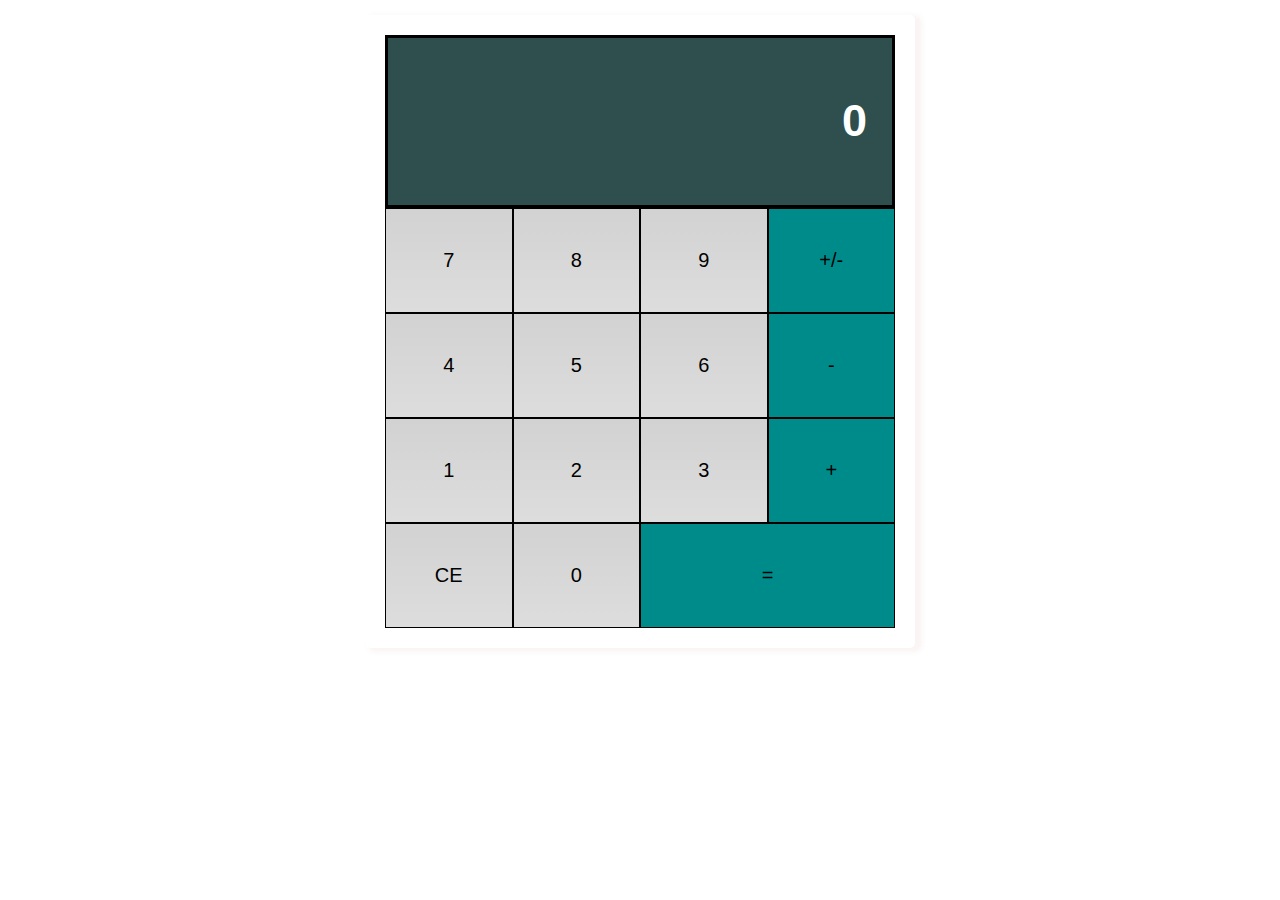
<file: Latihan/Latihan Kalkulator/index.html>
<!DOCTYPE html>
<html>
    <head>
        <title>Latihan Kalkulator Web</title>
        <link rel="stylesheet" href="stylekalkulator.css">
        <meta name="viewport" content="width=device-width, initial-scale=1, maximum-scale=1, user-scalable=no">
    </head>
    <body>
        <script src="kalkulator.js"></script>
        <div class="flex-container-column card">
            <div class="display">
                <h2 id="displayNumber">
                    0
                </h2>
            </div>
            <div class="flex-container-row">
                <div class="button">7</div>
                <div class="button">8</div>
                <div class="button">9</div>
                <div class="button negative">+/-</div>
            </div>
            <div class="flex-container-row">
                <div class="button">4</div>
                <div class="button">5</div>
                <div class="button">6</div>
                <div class="button operator">-</div>
            </div>
            <div class="flex-container-row">
                <div class="button">1</div>
                <div class="button">2</div>
                <div class="button">3</div>
                <div class="button operator">+</div>
            </div>
            <div class="flex-container-row">
                <div class="button clear">CE</div>
                <div class="button">0</div>
                <div class="button equals double">=</div>
            </div>
        </div>
    </body>
</html>
</file>
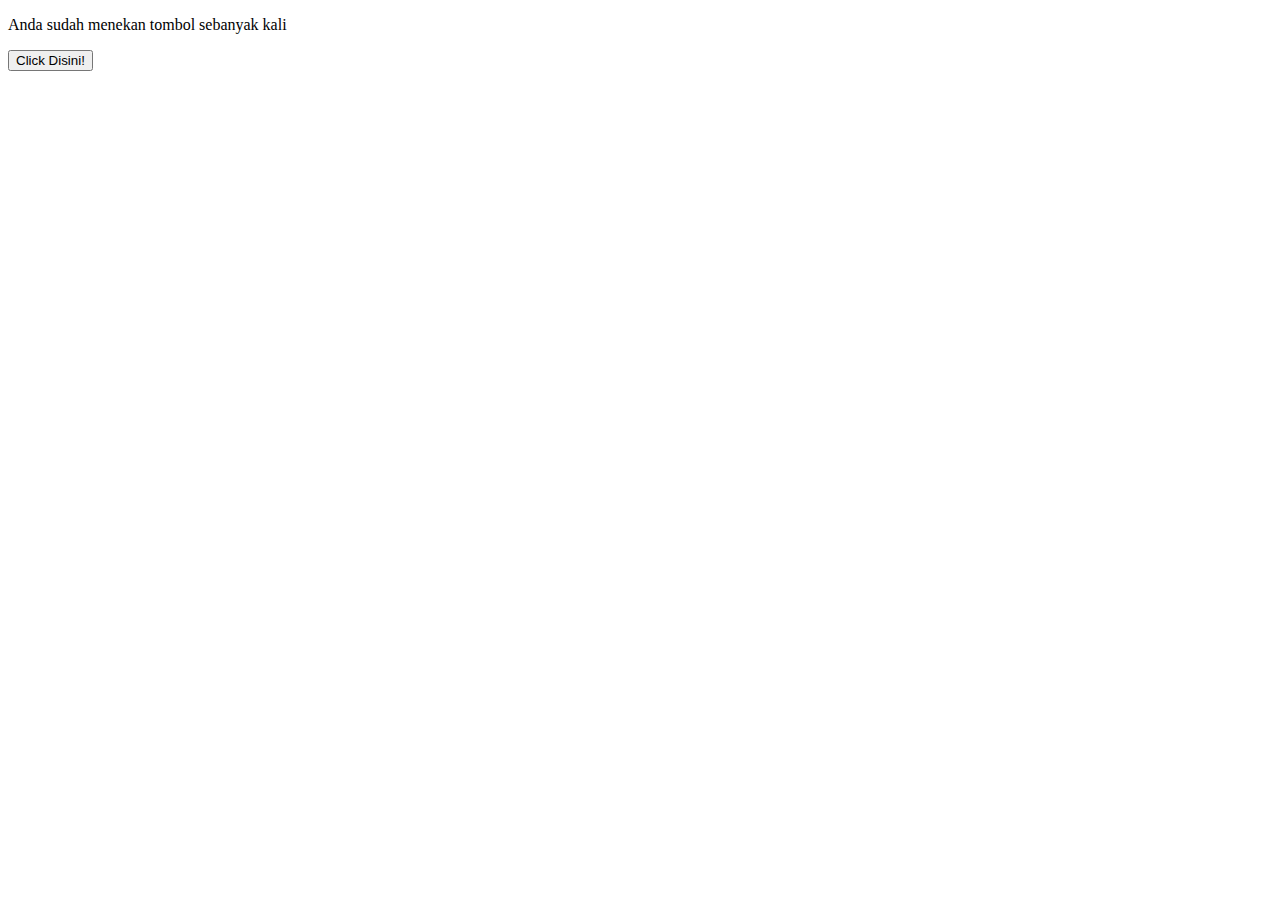
<file: Latihan/Latihan JavaScript.html>
<!--DOCTYPE html>
<html>
<head>
   <title>Manipulating Attribute</title>
</head>
<body>
<figure>
   <img id="catImage" src="https://i.ibb.co/9WT6LG6/two-three.jpg" alt="three-cats" width="600px"/>
   <figcaption id="caption">Tiga Anak Kucing</figcaption>
</figure>
<script>
   let catImage = document.querySelector("#catImage");
   catImage.setAttribute("src", "https://i.ibb.co/55VG7vL/three-cat.jpg");

   let captionImage = document.querySelector("#caption");
   captionImage.innerHTML = "<h5><i>Tiga Anak Kucing</i></h5>";

   // Membuat elemen baru di DOM HTML
   let newElement = document.createElement("p");
   // Membuat konten pada element p
   newElement.innerHTML = "Berdasarkan gambar kucing terdapat 3 anak kucing yang lucu-lucu.";

   // Memasukkan konten dari elemen p ke dalam tag body
   document.body.appendChild(newElement);
</script>
</body>
</html-->

<!DOCTYPE html>
<html lang="en">
<head>
  <title>Session Storage</title>
</head>
<body>
  <p>Anda sudah menekan tombol sebanyak <span id="count"></span> kali</p>
  <button id="button">Click Disini!</button>
  
  <script>
    const cacheKey = 'NUMBER';
    if (typeof (Storage) !== 'undefined') {
      // pengecekkan apakah data sessionStorage dengan key NUMBER tersedia atau belum
      if (sessionStorage.getItem(cacheKey) === 'undefined') {
        // Jika belum maka akan atur dengan nilai awal yakni 0
        sessionStorage.setItem(cacheKey, 0);
      }
      
      const button = document.querySelector('#button');
      const count = document.querySelector('#count');
      button.addEventListener('click', function (event) {
        let number = sessionStorage.getItem(cacheKey);
        number++;
        sessionStorage.setItem(cacheKey, number);
        count.innerText = sessionStorage.getItem(cacheKey);
      });
    } else {
      alert('Browser tidak mendukung Web Storage');
    }
  </script>
</body>
</html>
</file>
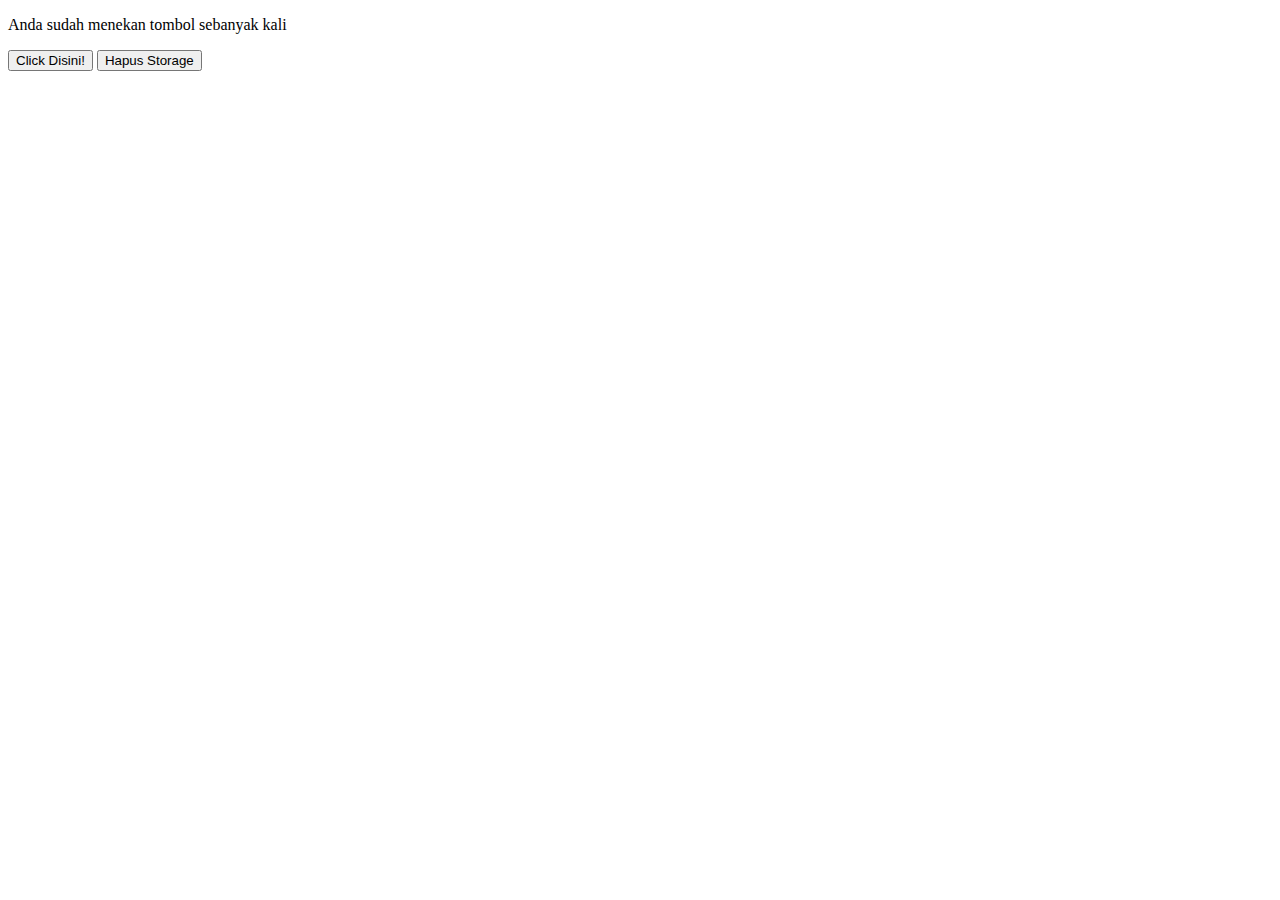
<file: Latihan/Latihan Local Storage.html>
<!DOCTYPE html>
<html lang="en">
<head>
  <title>Local Storage</title>
</head>
<body>
  <p>Anda sudah menekan tombol sebanyak <span id="count"></span> kali</p>
  <button id="button">Click Disini!</button>
  <button id="clear">Hapus Storage</button>
  
  <script>
    const cacheKey = 'NUMBER';
    if (typeof (Storage) !== 'undefined') {
      // pengecekkan apakah data localStorage dengan key NUMBER tersedia atau belum
      if (localStorage.getItem(cacheKey) === 'undefined') {
        // Jika belum maka akan atur dengan nilai awal yakni 0
        localStorage.setItem(cacheKey, 0);
      }
      
      const button = document.querySelector('#button');
      const clearButton = document.querySelector('#clear');
      const count = document.querySelector('#count');
      button.addEventListener('click', function (event) {
        let number = localStorage.getItem(cacheKey);
        number++;
        localStorage.setItem(cacheKey, number);
        count.innerText = localStorage.getItem(cacheKey);
      });
      
      clearButton.addEventListener('click', function (event) {
        localStorage.removeItem(cacheKey);
      });
    } else {
      alert('Browser tidak mendukung Web Storage');
    }
  </script>
</body>
</html>
</file>
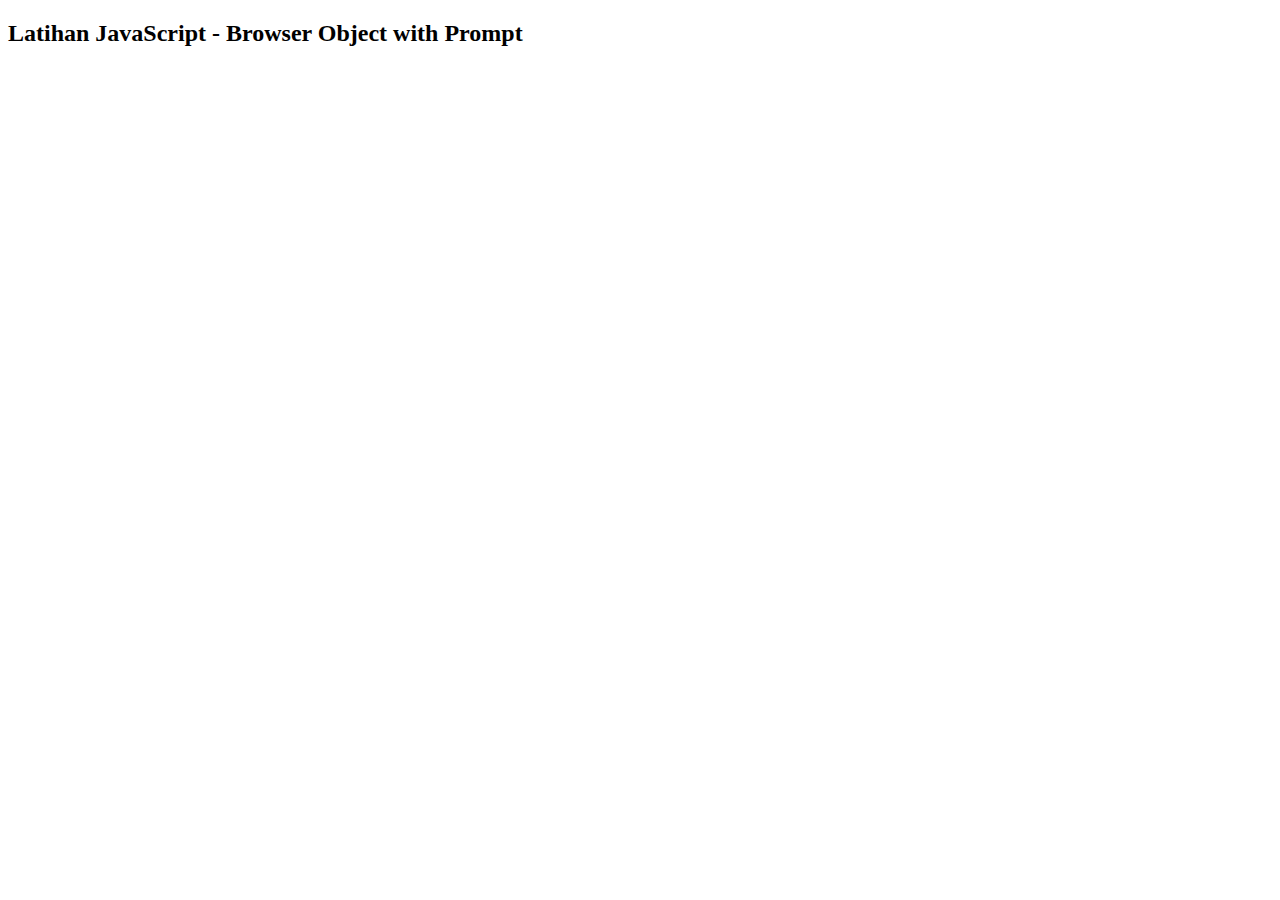
<file: Latihan/Test.html>
<!doctype html>
<html lang="en">
<head>
  <style>
    * {
      box-sizing: border-box;
    }
    .container {
      width: 800px;
      border: 2px solid black;
      margin: 0 auto;
    }
    .flex-column {
      display: flex;
      flex-direction: column;
    }
    .flex-row {
      display: flex;
      flex-direction: row;
      flex-grow: 1;
    }
    .box {
      flex-basis: 25%;
      background-color: cornflowerblue;
      border: 2px solid black;
      padding: 40px;
      text-align: center;
      color: white;
      font-size: 1.5em;
    }
    .double{
        flex-basis: 50%;
    }
  </style>
</head>
<body>
  <!--div class="container">
    <div class="flex-column">
      <div class="flex-row">
        <div class="box">1</div>
        <div class="box">2</div>
        <div class="box">3</div>
        <div class="box">4</div>
      </div>
      <div class="flex-row">
        <div class="box">5</div>
        <div class="box">6</div>
        <div class="box double">7</div>
      </div>
    </div>
  </div-->
  <h2>Latihan JavaScript - Browser Object with Prompt</h2>
  
  <script>
    const firstName = prompt("Siapa nama depanmu?");
    const lastName = prompt("Siapa nama belakangmu?");
    const language = prompt("Bisa berbahasa apa?");
 
    const user = {
      name: {
          first: firstName,
          last: lastName,
          },
          language: language
        };
          
          if (user.language === "English") {
            alert("Nice to meet you " + user.name.first + " " + user.name.last + "!");
          } else if (user.language === "French") {
            alert("Ravi de vous rencontrer " + user.name.first + " " + user.name.last + "!");
          } else if (user.language === "Japanese") {
            alert("Hajimemashite, " + user.name.first + " " + user.name.last + "!");
          } else {
            alert("Senang bertemu dengan Anda " + user.name.first + " " + user.name.last + "!");
          }
  </script>
</body>
</html>
</file>
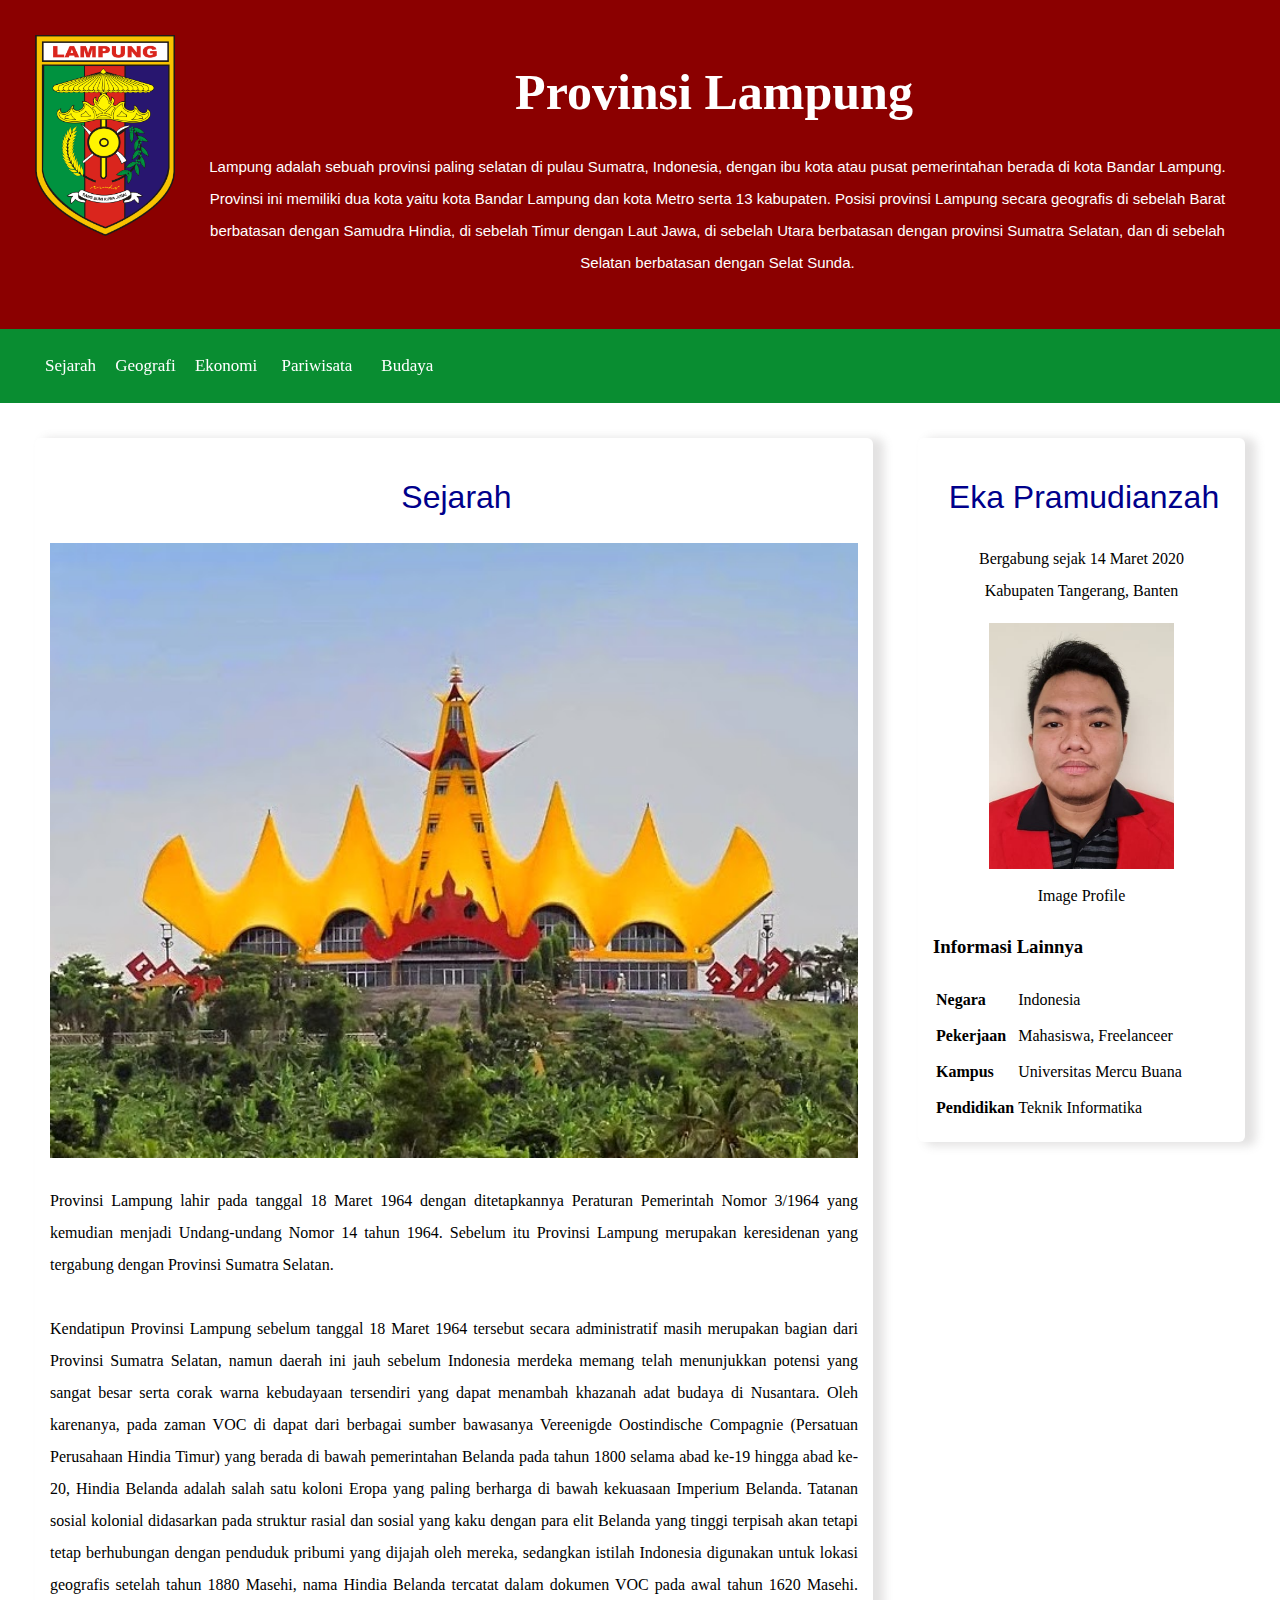
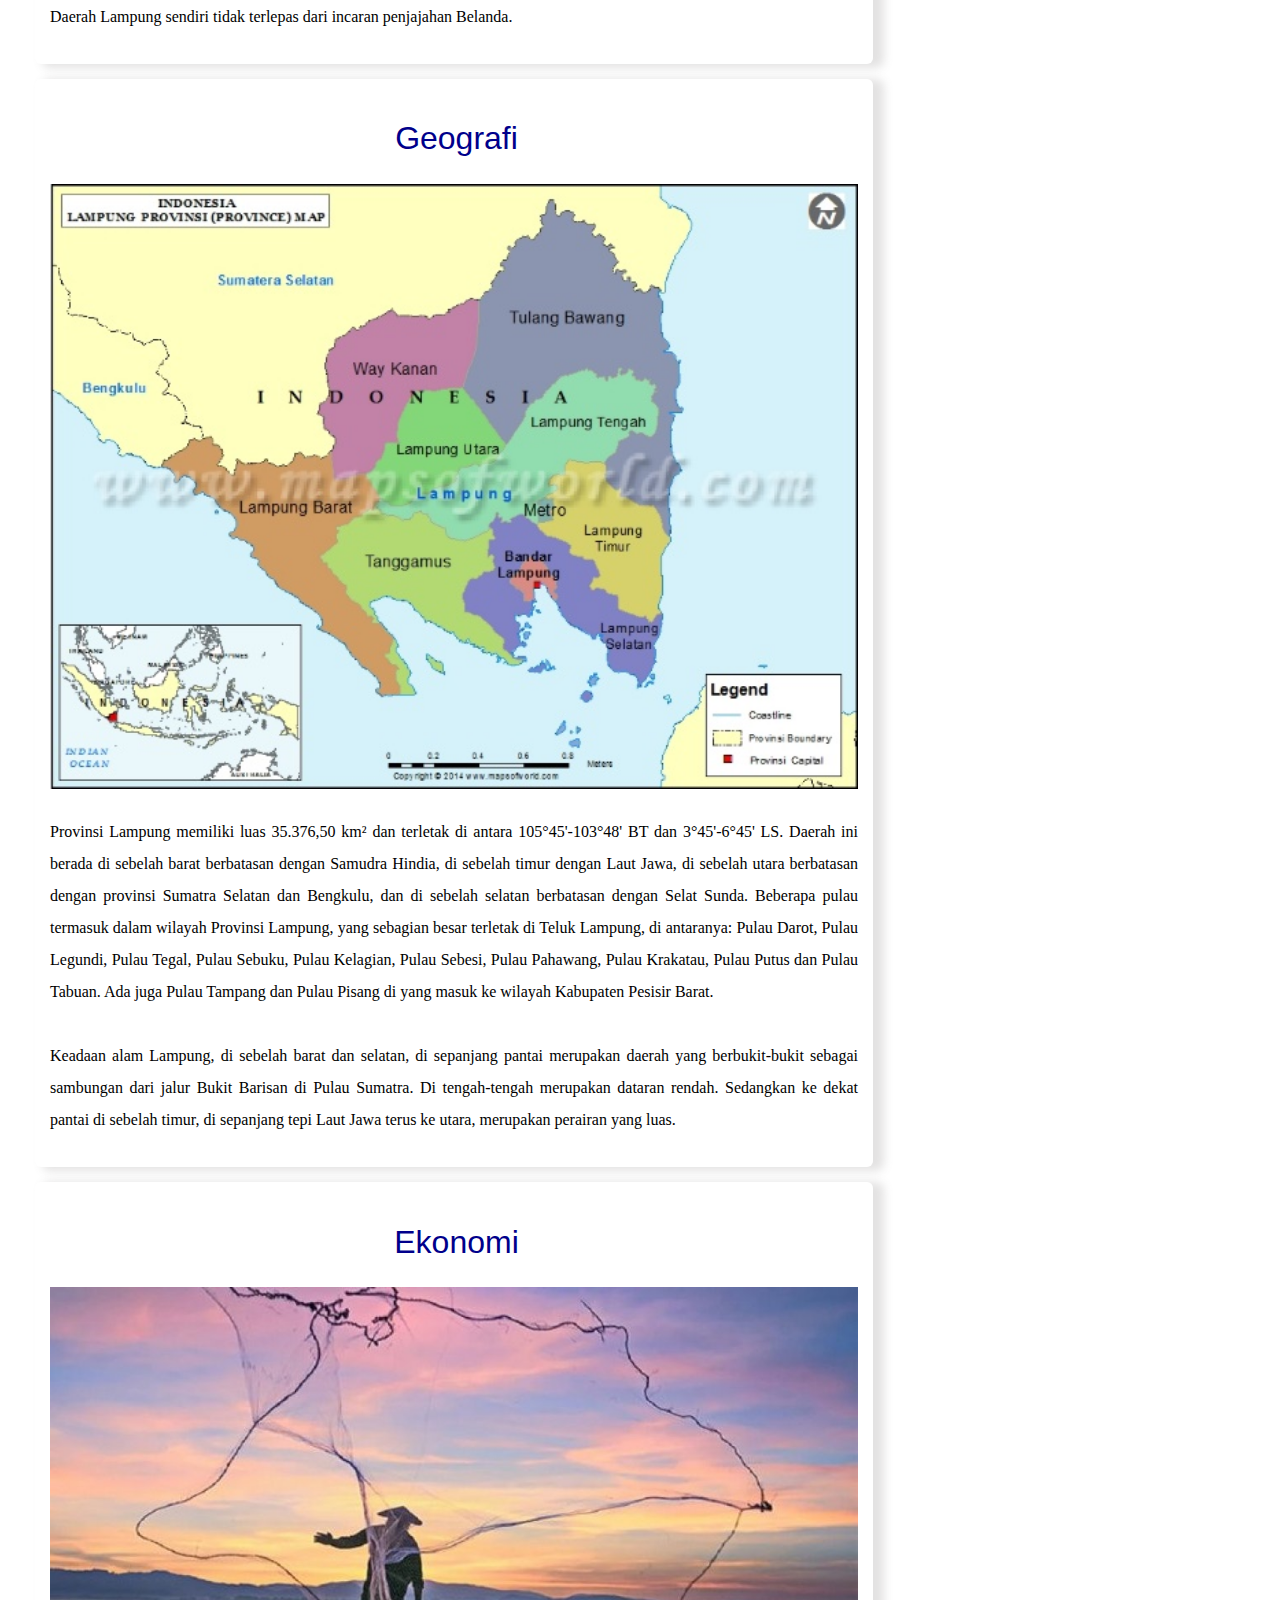
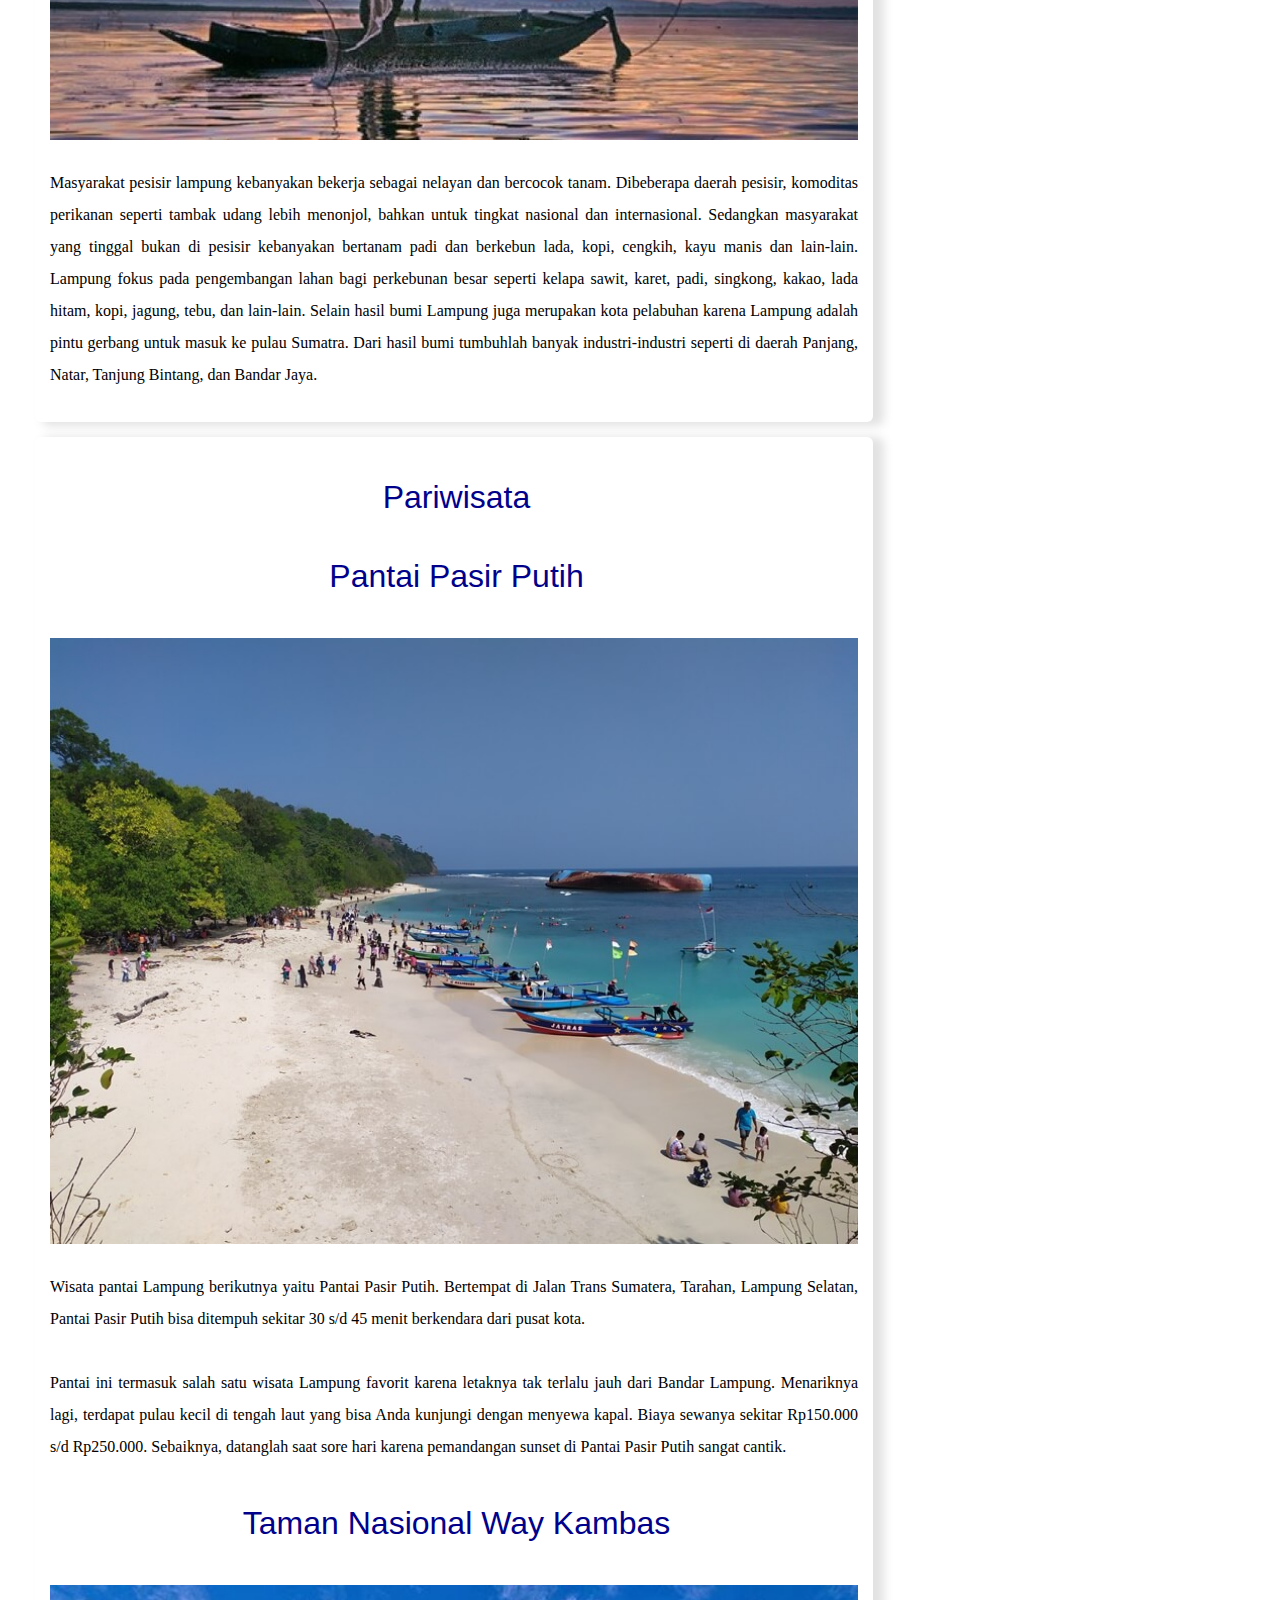
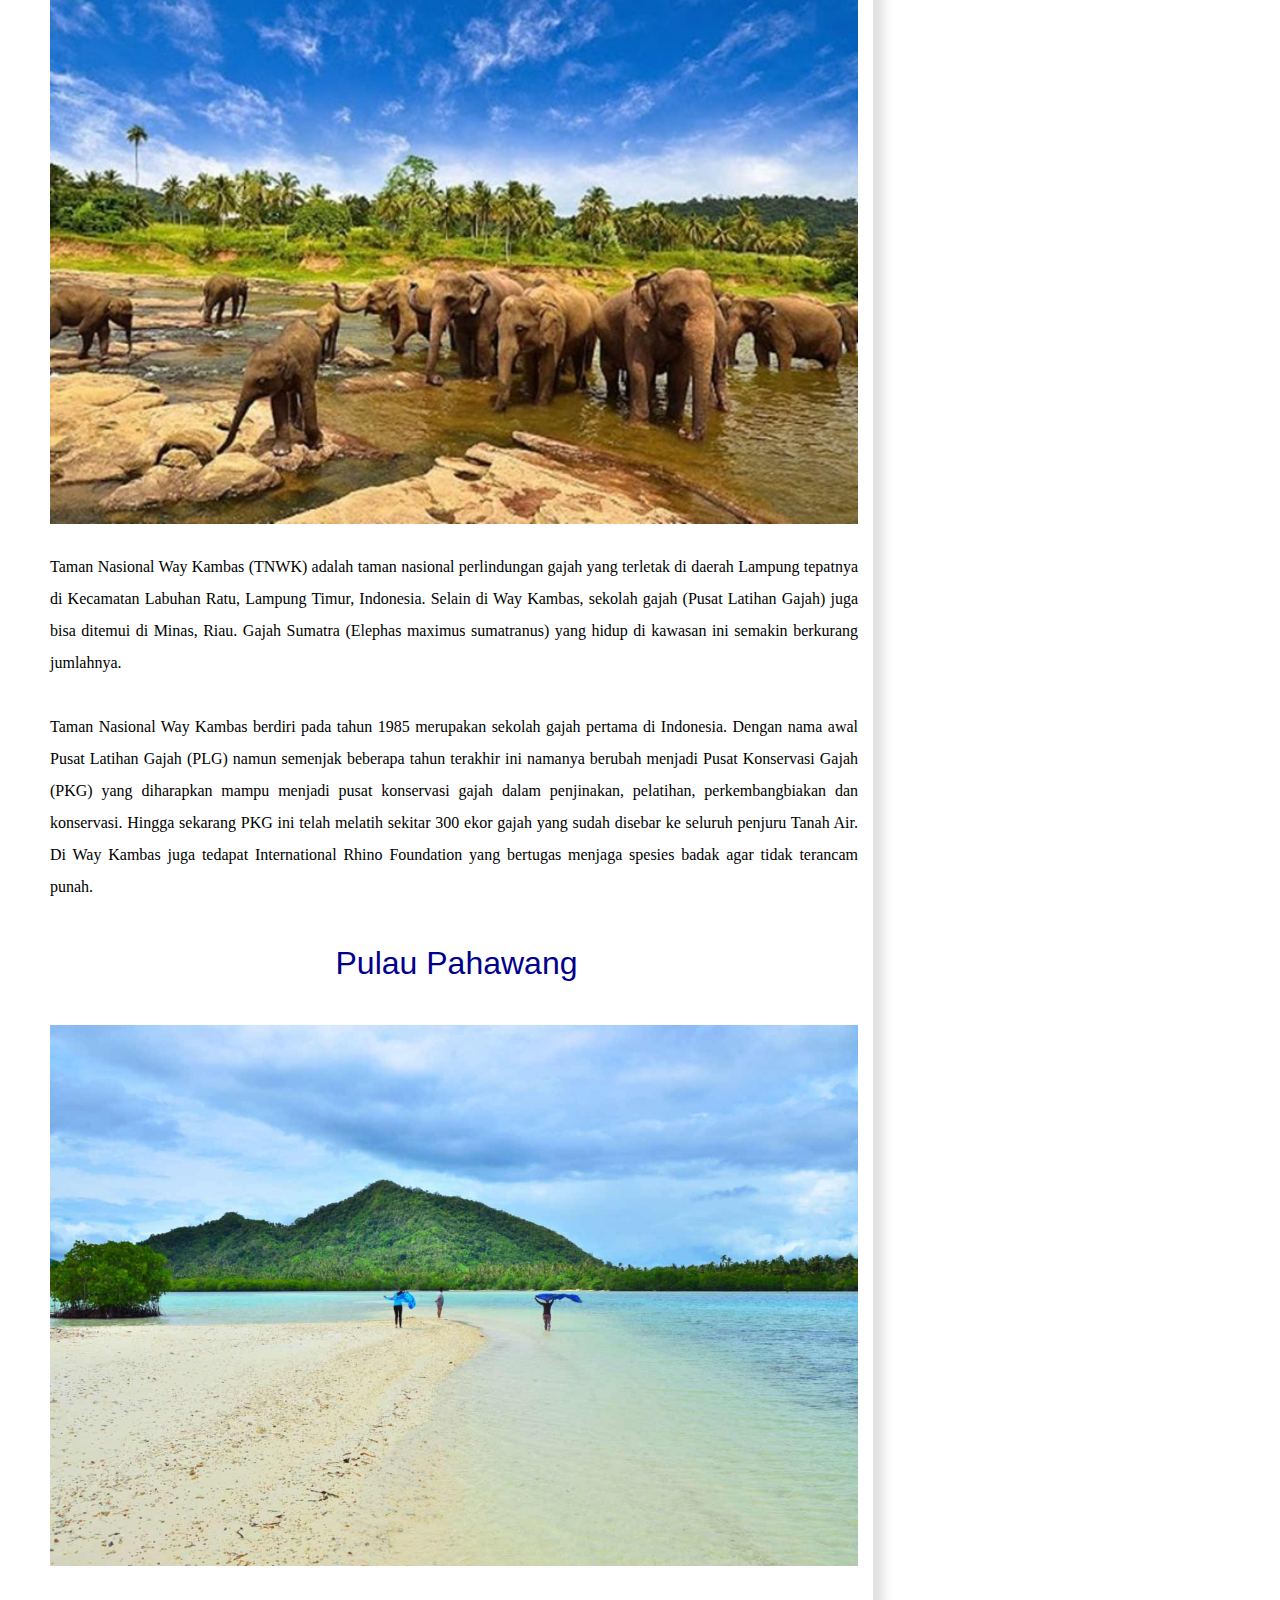
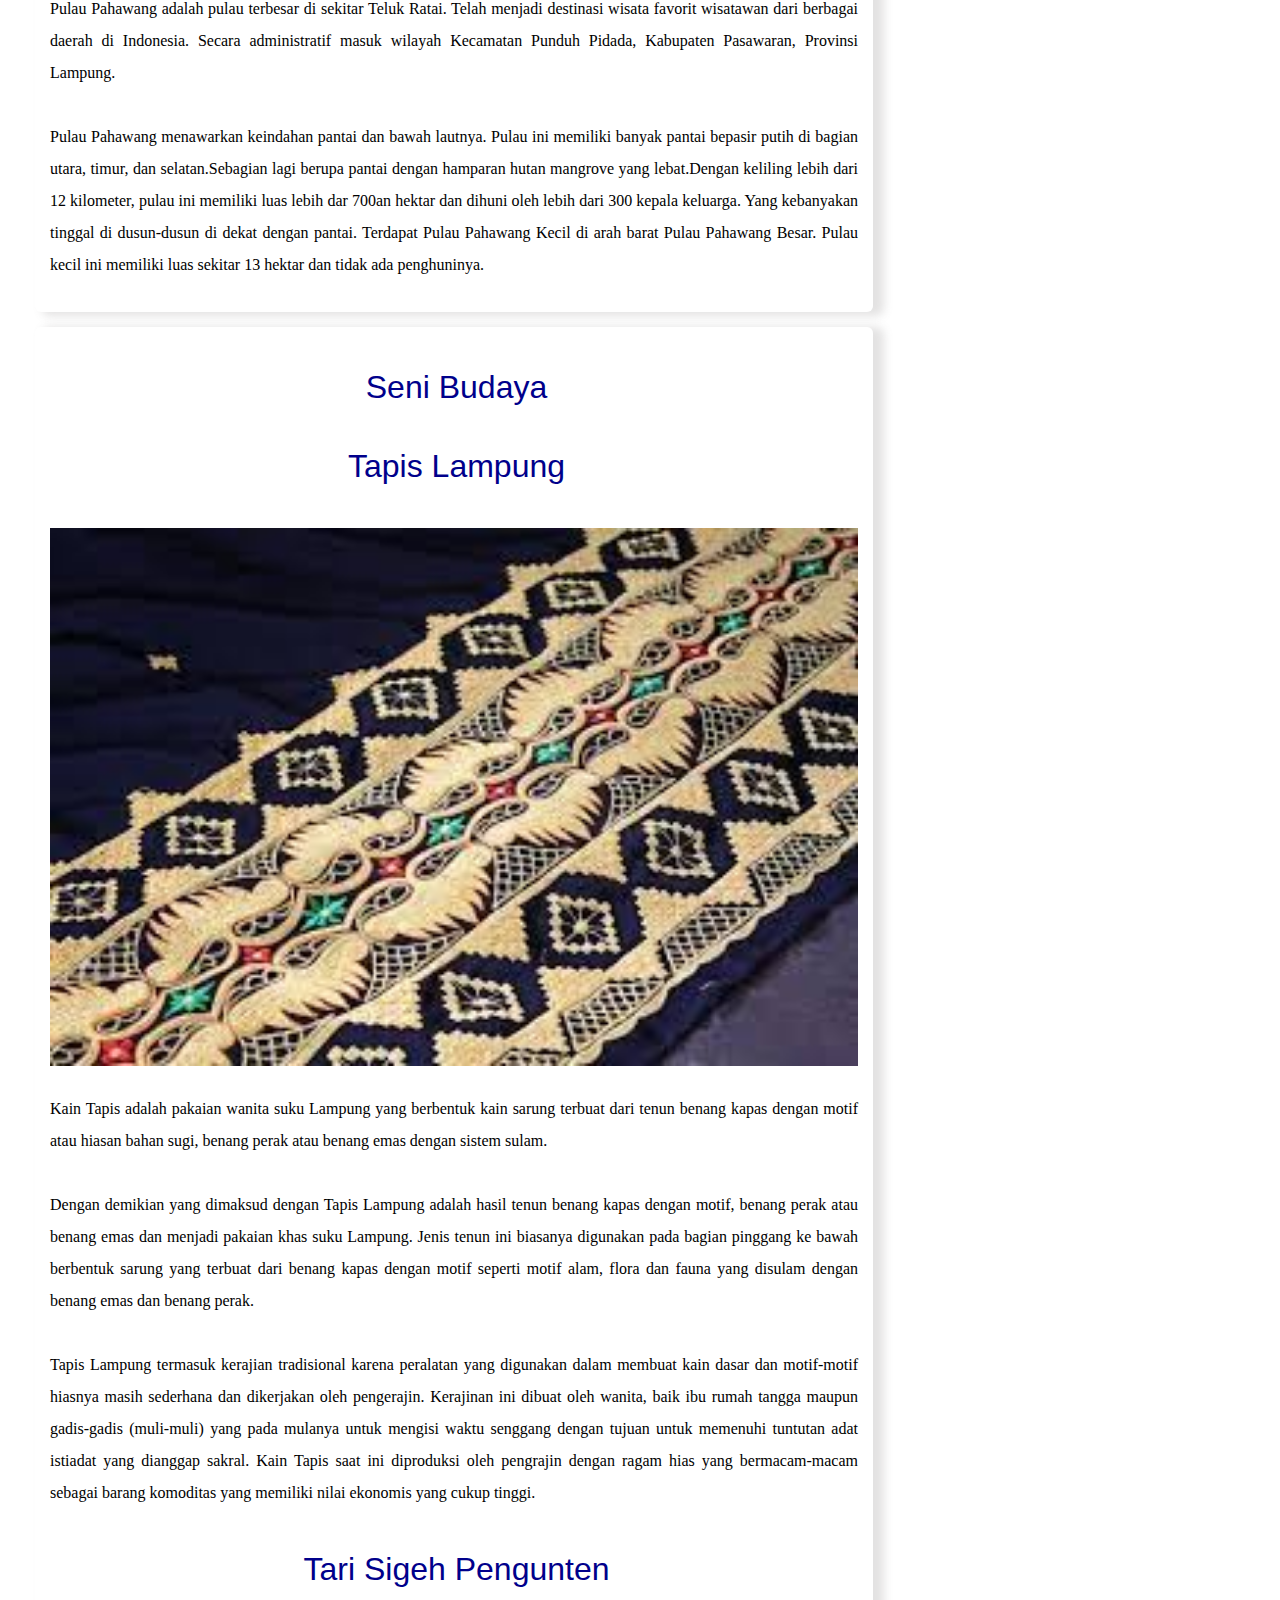
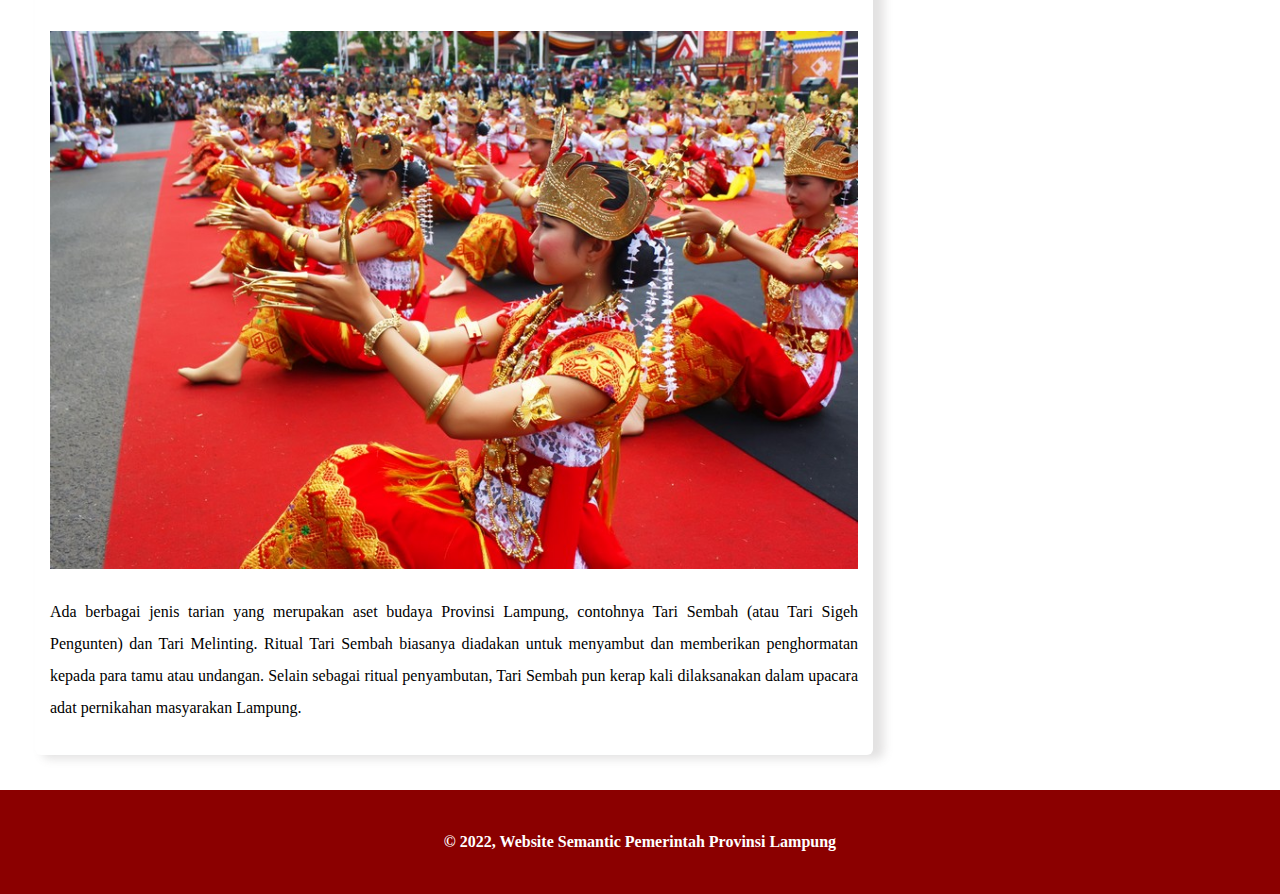
<file: Submission/Submission Website.html>
<!DOCTYPE html>
<html>
    <head>
        <meta charset="UTF-8">
        <title>
            Submission Dicoding - Belajar Dasar Pemrograman Web (Front-End Web)
        </title>
        <meta name="viewport" content="width=device-width, initial-scale=1, maximum-scale=1, user-scalable=no">
        <link rel="stylesheet" href="style.css">
    </head>
    <body>
        <script src="website_lampung.js"></script>
        <!--Halaman Header Website-->
        <header>
            <div class="jumbotron">
                <img src="Images/Prov Lampung Logo.png" class="lampung-image" alt="ProvLampung">
                <h1>
                    Provinsi Lampung
                </h1>
                <p class="p-jumbotron">
                    Lampung adalah sebuah provinsi paling selatan di pulau Sumatra, Indonesia, 
                    dengan ibu kota atau pusat pemerintahan berada di kota Bandar Lampung. 
                    Provinsi ini memiliki dua kota yaitu kota Bandar Lampung dan kota Metro serta 13 kabupaten.
                    Posisi provinsi Lampung secara geografis di sebelah Barat berbatasan dengan Samudra Hindia, 
                    di sebelah Timur dengan Laut Jawa, di sebelah Utara berbatasan dengan provinsi Sumatra Selatan, 
                    dan di sebelah Selatan berbatasan dengan Selat Sunda.
                </p>
            </div>
            <nav>
                <ul>
                    <li>
                        <a href="#sejarah">
                            Sejarah
                        </a>
                    </li>
                    <li>
                        <a href="#geografi">
                            Geografi
                        </a>
                    </li>
                    <li>
                        <a href="#ekonomi">
                            Ekonomi
                        </a>
                    </li>
                    <li>
                        <div class="dropdownPariwisata">
                            <button onclick="FunctionPariwisata()" class="dropbtnpariwisata">
                                Pariwisata
                            </button>
                            <div id="DropdownPariwisata" class="dropdown-pariwisata">
                              <a href="#pasir_putih">
                                Pantai Pasir Putih
                            </a>
                              <a href="#way_kambas">
                                Way Kambas
                            </a>
                              <a href="#pahawang">
                                Pulau Pahawang
                            </a>
                            </div>
                          </div>
                    </li>
                    <li>
                        <div class="dropdownBudaya">
                            <button onclick="FunctionBudaya()" class="dropbtnbudaya">
                                Budaya
                            </button>
                            <div id="DropdownBudaya" class="dropdown-budaya">
                                <a href="#tapis_lampung">
                                    Tapis Lampung
                                </a>
                                <a href="#tari_sigeh">
                                    Tari Sigeh Pengunten
                                </a>
                            </div>
                        </div>
                    </li>
                </ul>
            </nav>
        </header>
        <!--Berakhir Halaman Header Website-->

        <!--Halaman Pembuka dari Konten Utama Website-->
        <main>
            <div id="content">
                <!--Sejarah Provinsi Lampung-->
                <article id="sejarah" class="cards">
                    <h2>
                        Sejarah
                    </h2>
                    <img src="Images/Provinsi Lampung.jpg" class="featured-images" alt="sejarah">
                    <p>
                        Provinsi Lampung lahir pada tanggal 18 Maret 1964 dengan ditetapkannya Peraturan Pemerintah 
                        Nomor 3/1964 yang kemudian menjadi Undang-undang Nomor 14 tahun 1964. Sebelum itu Provinsi 
                        Lampung merupakan keresidenan yang tergabung dengan Provinsi Sumatra Selatan.<br>

                        <br>Kendatipun Provinsi Lampung sebelum tanggal 18 Maret 1964 tersebut secara administratif 
                        masih merupakan bagian dari Provinsi Sumatra Selatan, namun daerah ini jauh sebelum Indonesia 
                        merdeka memang telah menunjukkan potensi yang sangat besar serta corak warna kebudayaan 
                        tersendiri yang dapat menambah khazanah adat budaya di Nusantara. 
                        Oleh karenanya, pada zaman VOC di dapat dari berbagai sumber bawasanya 
                        Vereenigde Oostindische Compagnie (Persatuan Perusahaan Hindia Timur) 
                        yang berada di bawah pemerintahan Belanda pada tahun 1800 selama abad ke-19 hingga abad ke-20, 
                        Hindia Belanda adalah salah satu koloni Eropa yang paling berharga di bawah kekuasaan 
                        Imperium Belanda. Tatanan sosial kolonial didasarkan pada struktur rasial dan sosial yang 
                        kaku dengan para elit Belanda yang tinggi terpisah akan tetapi tetap berhubungan dengan penduduk 
                        pribumi yang dijajah oleh mereka, sedangkan istilah Indonesia digunakan untuk lokasi geografis 
                        setelah tahun 1880 Masehi, nama Hindia Belanda tercatat dalam dokumen VOC pada awal tahun 1620 
                        Masehi. Daerah Lampung sendiri tidak terlepas dari incaran penjajahan Belanda.
                    </p>
                </article>
                <!--Akhir Informasi Konten Sejarah Provinsi Lampung-->
            
                <!--Informasi Geografi Provinsi Lampung-->
                <article id="geografi" class="cards">
                    <h2>
                        Geografi
                    </h2>
                    <img src="Images/Geografi Lampung.jpg" class="featured-images" alt="geografi">
                    <p>
                        Provinsi Lampung memiliki luas 35.376,50 km² dan terletak di antara 105°45'-103°48' BT 
                        dan 3°45'-6°45' LS. Daerah ini berada di sebelah barat berbatasan dengan Samudra Hindia, 
                        di sebelah timur dengan Laut Jawa, di sebelah utara berbatasan dengan provinsi Sumatra Selatan 
                        dan Bengkulu, dan di sebelah selatan berbatasan dengan Selat Sunda. 
                        Beberapa pulau termasuk dalam wilayah Provinsi Lampung, yang sebagian besar terletak 
                        di Teluk Lampung, di antaranya: Pulau Darot, Pulau Legundi, Pulau Tegal, Pulau Sebuku, 
                        Pulau Kelagian, Pulau Sebesi, Pulau Pahawang, Pulau Krakatau, Pulau Putus dan Pulau Tabuan. 
                        Ada juga Pulau Tampang dan Pulau Pisang di yang masuk ke wilayah Kabupaten Pesisir Barat.<br>
                        
                        <br>Keadaan alam Lampung, di sebelah barat dan selatan, di sepanjang pantai merupakan daerah yang 
                        berbukit-bukit sebagai sambungan dari jalur Bukit Barisan di Pulau Sumatra. Di tengah-tengah 
                        merupakan dataran rendah. Sedangkan ke dekat pantai di sebelah timur, 
                        di sepanjang tepi Laut Jawa terus ke utara, merupakan perairan yang luas.
                    </p>
                </article>
                <!--Akhir Informasi Konten Geografi Provinsi Lampung-->
            
                <!--Konten Ekonomi Provinsi Lampung-->
                <article id="ekonomi" class="cards">
                    <h2>
                        Ekonomi
                    </h2>
                    <img src="Images/Ekonomi.jpg" class="featured-images" alt="ekonomi">
                    <p>
                        Masyarakat pesisir lampung kebanyakan bekerja sebagai nelayan dan bercocok tanam. 
                        Dibeberapa daerah pesisir, komoditas perikanan seperti tambak udang lebih menonjol, 
                        bahkan untuk tingkat nasional dan internasional. Sedangkan masyarakat yang tinggal bukan 
                        di pesisir kebanyakan bertanam padi dan berkebun lada, kopi, cengkih, kayu manis dan lain-lain. 
                        Lampung fokus pada pengembangan lahan bagi perkebunan besar seperti kelapa sawit, karet, 
                        padi, singkong, kakao, lada hitam, kopi, jagung, tebu, dan lain-lain. 
                        Selain hasil bumi Lampung juga merupakan kota pelabuhan karena Lampung adalah pintu gerbang 
                        untuk masuk ke pulau Sumatra. Dari hasil bumi tumbuhlah banyak industri-industri seperti 
                        di daerah Panjang, Natar, Tanjung Bintang, dan Bandar Jaya.
                    </p>
                </article>
                <!--Akhir Informasi Konten Ekonomi Provinsi Lampung-->
            
                <!--Pariwisata di Provinsi Lampung-->
                <article id="pariwisata" class="cards">
                    <h2>
                        Pariwisata
                    </h2>
                    <section>
                        <h4 id="pasir_putih">
                            Pantai Pasir Putih
                        </h4>
                        <img src="Images/Pantai Pasir Putih.jpg" class="featured-images" alt="pantai_pasir_putih">
                        <p>
                            Wisata pantai Lampung berikutnya yaitu Pantai Pasir Putih. Bertempat di Jalan Trans Sumatera, Tarahan, Lampung Selatan, 
                            Pantai Pasir Putih bisa  ditempuh sekitar 30 s/d 45 menit berkendara dari pusat kota.<br>

                            <br>Pantai ini termasuk salah satu wisata Lampung favorit karena letaknya tak terlalu jauh dari Bandar Lampung.
                            Menariknya lagi, terdapat pulau kecil di tengah laut yang bisa Anda kunjungi dengan menyewa kapal. 
                            Biaya sewanya sekitar Rp150.000 s/d Rp250.000. Sebaiknya, datanglah saat sore hari 
                            karena pemandangan sunset di Pantai Pasir Putih sangat cantik.
                        </p>
                    </section>
        
                    <section>
                        <h4 id="way_kambas">
                            Taman Nasional Way Kambas
                        </h4>
                        <img src="Images/Way Kambas.jpg" class="featured-images" alt="taman_nasional">
                        <p>
                           Taman Nasional Way Kambas (TNWK) adalah taman nasional perlindungan gajah yang terletak 
                           di daerah Lampung tepatnya di Kecamatan Labuhan Ratu, Lampung Timur, Indonesia. 
                           Selain di Way Kambas, sekolah gajah (Pusat Latihan Gajah) juga bisa ditemui di Minas, 
                           Riau. Gajah Sumatra (Elephas maximus sumatranus) yang hidup di kawasan ini 
                           semakin berkurang jumlahnya.<br>

                           <br>Taman Nasional Way Kambas berdiri pada tahun 1985 merupakan sekolah gajah pertama 
                           di Indonesia. Dengan nama awal Pusat Latihan Gajah (PLG) namun semenjak beberapa 
                           tahun terakhir ini namanya berubah menjadi Pusat Konservasi Gajah (PKG) yang diharapkan 
                           mampu menjadi pusat konservasi gajah dalam penjinakan, pelatihan, perkembangbiakan 
                           dan konservasi. Hingga sekarang PKG ini telah melatih sekitar 300 ekor gajah 
                           yang sudah disebar ke seluruh penjuru Tanah Air. Di Way Kambas juga tedapat 
                           International Rhino Foundation yang bertugas menjaga spesies badak agar tidak terancam punah. 
                        </p>
                    </section>
        
                    <section>
                        <h4 id="pahawang">
                            Pulau Pahawang
                        </h4>
                        <img src="Images/Pulau Pahawang.jpg" class="featured-images" alt="pulau_pahawang">
                        <p>
                            Pulau Pahawang adalah pulau terbesar di sekitar Teluk Ratai. 
                            Telah menjadi destinasi wisata favorit wisatawan dari berbagai daerah di Indonesia.
                            Secara administratif masuk wilayah Kecamatan Punduh Pidada, Kabupaten Pasawaran, 
                            Provinsi Lampung.<br>

                            <br>Pulau Pahawang menawarkan keindahan pantai dan bawah lautnya. Pulau ini memiliki banyak pantai 
                            bepasir putih di bagian utara, timur, dan selatan.Sebagian lagi berupa pantai dengan hamparan hutan 
                            mangrove yang lebat.Dengan keliling lebih dari 12 kilometer, pulau ini memiliki luas lebih dar 700an hektar 
                            dan dihuni oleh lebih dari 300 kepala keluarga. Yang kebanyakan tinggal di dusun-dusun di dekat dengan pantai.
                            Terdapat Pulau Pahawang Kecil di arah barat Pulau Pahawang Besar. 
                            Pulau kecil ini memiliki luas sekitar 13 hektar dan tidak ada penghuninya.
                        </p>
                    </section>
                </article>
                <!--Akhir Informasi Pariwisata Provinsi Lampung-->

                <!-- Awal dari konten Seni dan Budaya-->
                <article id="senibudaya" class="cards">
                    <h2>
                        Seni Budaya
                    </h2>
                    <section>
                        <h4 id="tapis_lampung">
                            Tapis Lampung
                        </h4>
                        <img src="Images/Tapis Lampung.jpg" class="featured-images" alt="tapis_lampung">
                        <p>
                            Kain Tapis adalah pakaian wanita suku Lampung yang berbentuk kain sarung terbuat 
                            dari tenun benang kapas dengan motif atau hiasan bahan sugi, benang perak atau benang emas dengan sistem sulam.<br>

                            <br>Dengan demikian yang dimaksud dengan Tapis Lampung adalah hasil tenun benang kapas 
                            dengan motif, benang perak atau benang emas dan menjadi pakaian khas suku Lampung. 
                            Jenis tenun ini biasanya digunakan pada bagian pinggang ke bawah berbentuk sarung 
                            yang terbuat dari benang kapas dengan motif seperti motif alam, flora dan fauna yang disulam 
                            dengan benang emas dan benang perak.<br>

                            <br>Tapis Lampung termasuk kerajian tradisional karena peralatan yang digunakan 
                            dalam membuat kain dasar dan motif-motif hiasnya masih sederhana dan dikerjakan 
                            oleh pengerajin. Kerajinan ini dibuat oleh wanita, baik ibu rumah tangga maupun 
                            gadis-gadis (muli-muli) yang pada mulanya untuk mengisi waktu senggang dengan 
                            tujuan untuk memenuhi tuntutan adat istiadat yang dianggap sakral. 
                            Kain Tapis saat ini diproduksi oleh pengrajin dengan ragam hias yang bermacam-macam 
                            sebagai barang komoditas yang memiliki nilai ekonomis yang cukup tinggi.
                        </p>
                    </section>
        
                    <section>
                        <h4 id="tari_sigeh">
                            Tari Sigeh Pengunten
                        </h4>
                        <img src="Images/Tari Sigeh Pengunten.jpg" class="featured-images" alt="tari">
                        <p>
                            Ada berbagai jenis tarian yang merupakan aset budaya Provinsi Lampung, 
                            contohnya Tari Sembah (atau Tari Sigeh Pengunten) dan Tari Melinting.
                            Ritual Tari Sembah biasanya diadakan untuk menyambut dan memberikan penghormatan 
                            kepada para tamu atau undangan. Selain sebagai ritual penyambutan, 
                            Tari Sembah pun kerap kali dilaksanakan dalam upacara adat pernikahan masyarakan Lampung.
                        </p>
                    </section>
                </article>
                <!--Akhir dari konten seni dan budaya dari Provinsi Lampung-->
            </div>

            <aside>
                <article class="profile cards">
                    <header>
                        <h2>
                            Eka pramudianzah
                        </h2>
                        <p>
                           Bergabung sejak 14 Maret 2020
                           
                           <br>Kabupaten Tangerang, Banten
                        </p>
                        <figure>
                            <img src="Images/My Profile.jpeg" class="img" alt="profile">
                            <figcaption>Image Profile</figcaption>
                        </figure>
                    </header>
                    <section>
                        <h3>
                            Informasi Lainnya
                        </h3>
                        <table>
                            <tr>
                                <th>Negara</th>
                                <td>Indonesia</td>
                            </tr>
                            <tr>
                                <th>Pekerjaan</th>
                                <td>Mahasiswa, Freelanceer</td>
                            </tr>
                            <tr>
                                <th>Kampus</th>
                                <td>Universitas Mercu Buana</td>
                            </tr>
                            <tr>
                                <th>Pendidikan</th>
                                <td>Teknik Informatika</td>
                            </tr>
                        </table>
                    </section>
                </article>
            </aside>
        </main>
        <!--Berakhir Halaman Konten Utama Website-->

        <!--Halaman Footer Website-->
        <footer>
            <p>
                &copy; 2022, Website Semantic Pemerintah Provinsi Lampung
            </p>
        </footer>
        <!--Akhir Halaman Footer Website-->          
    </body>
</html>
</file>
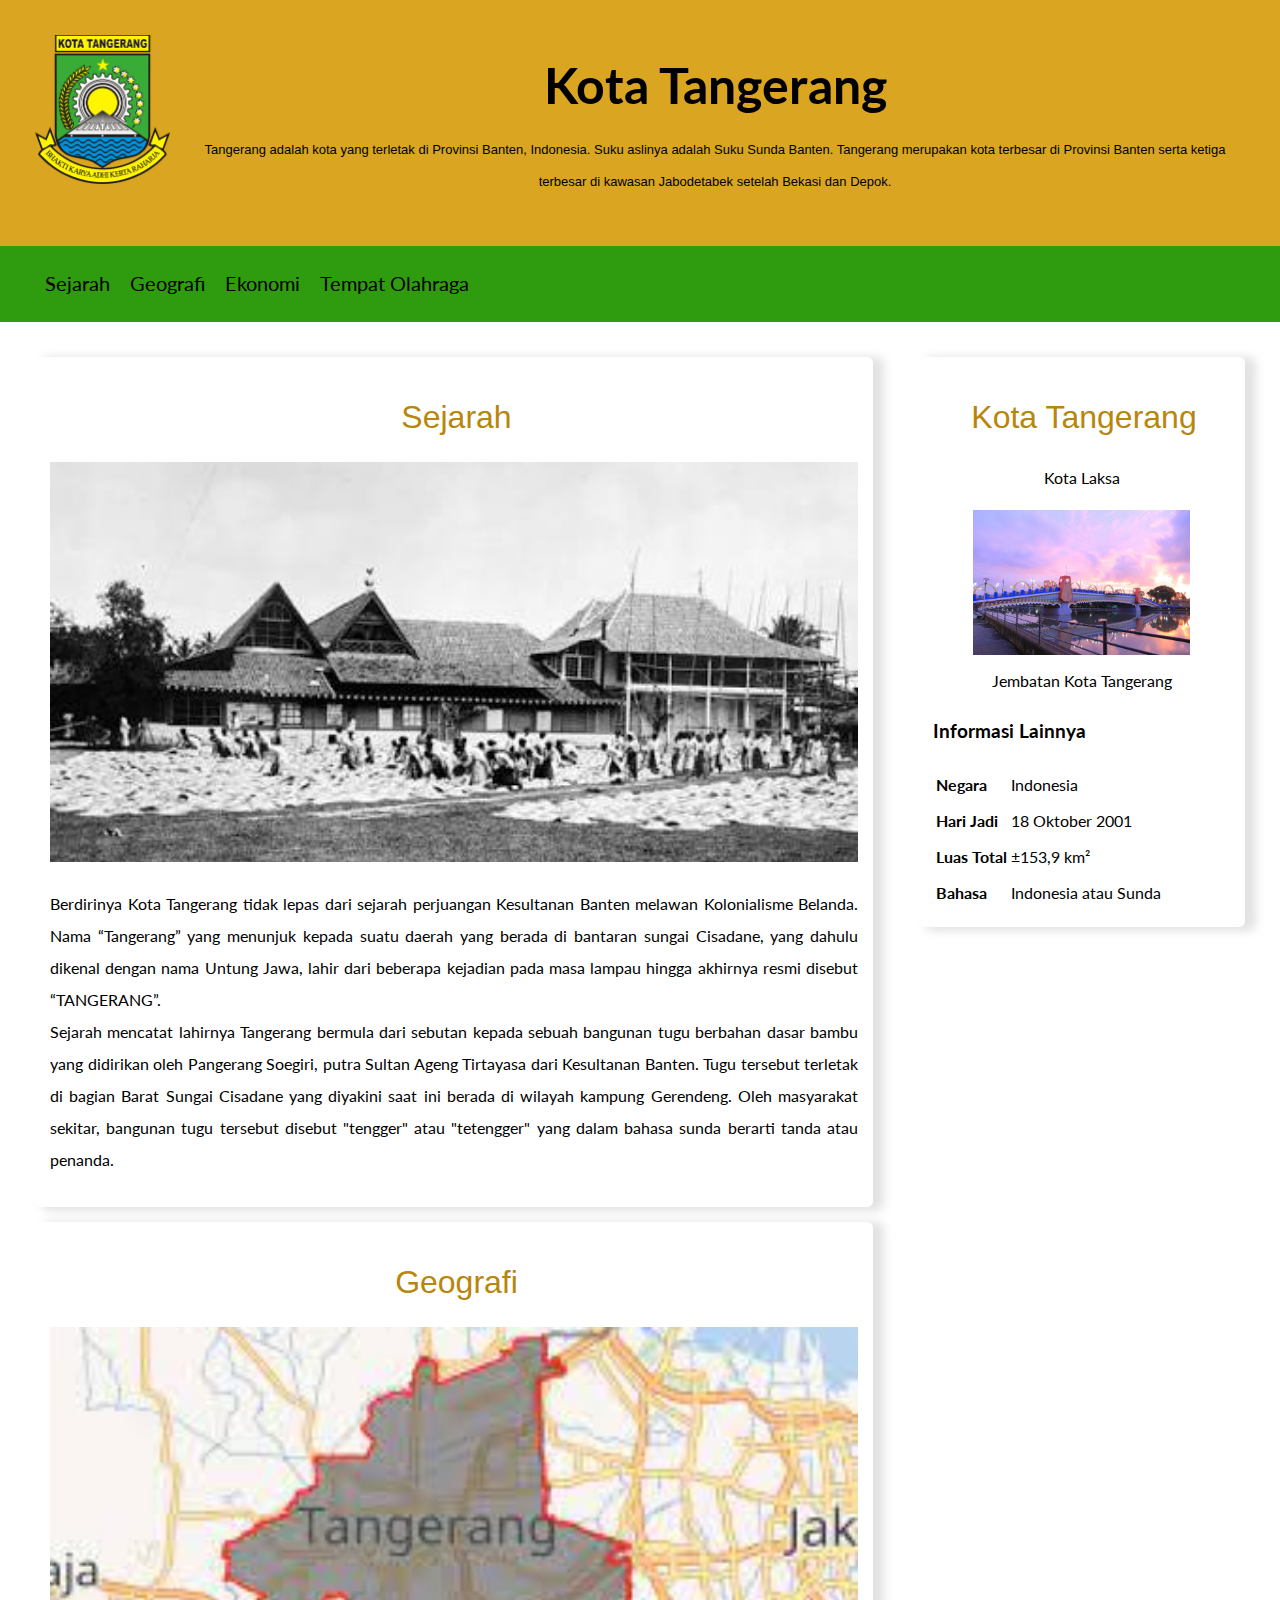
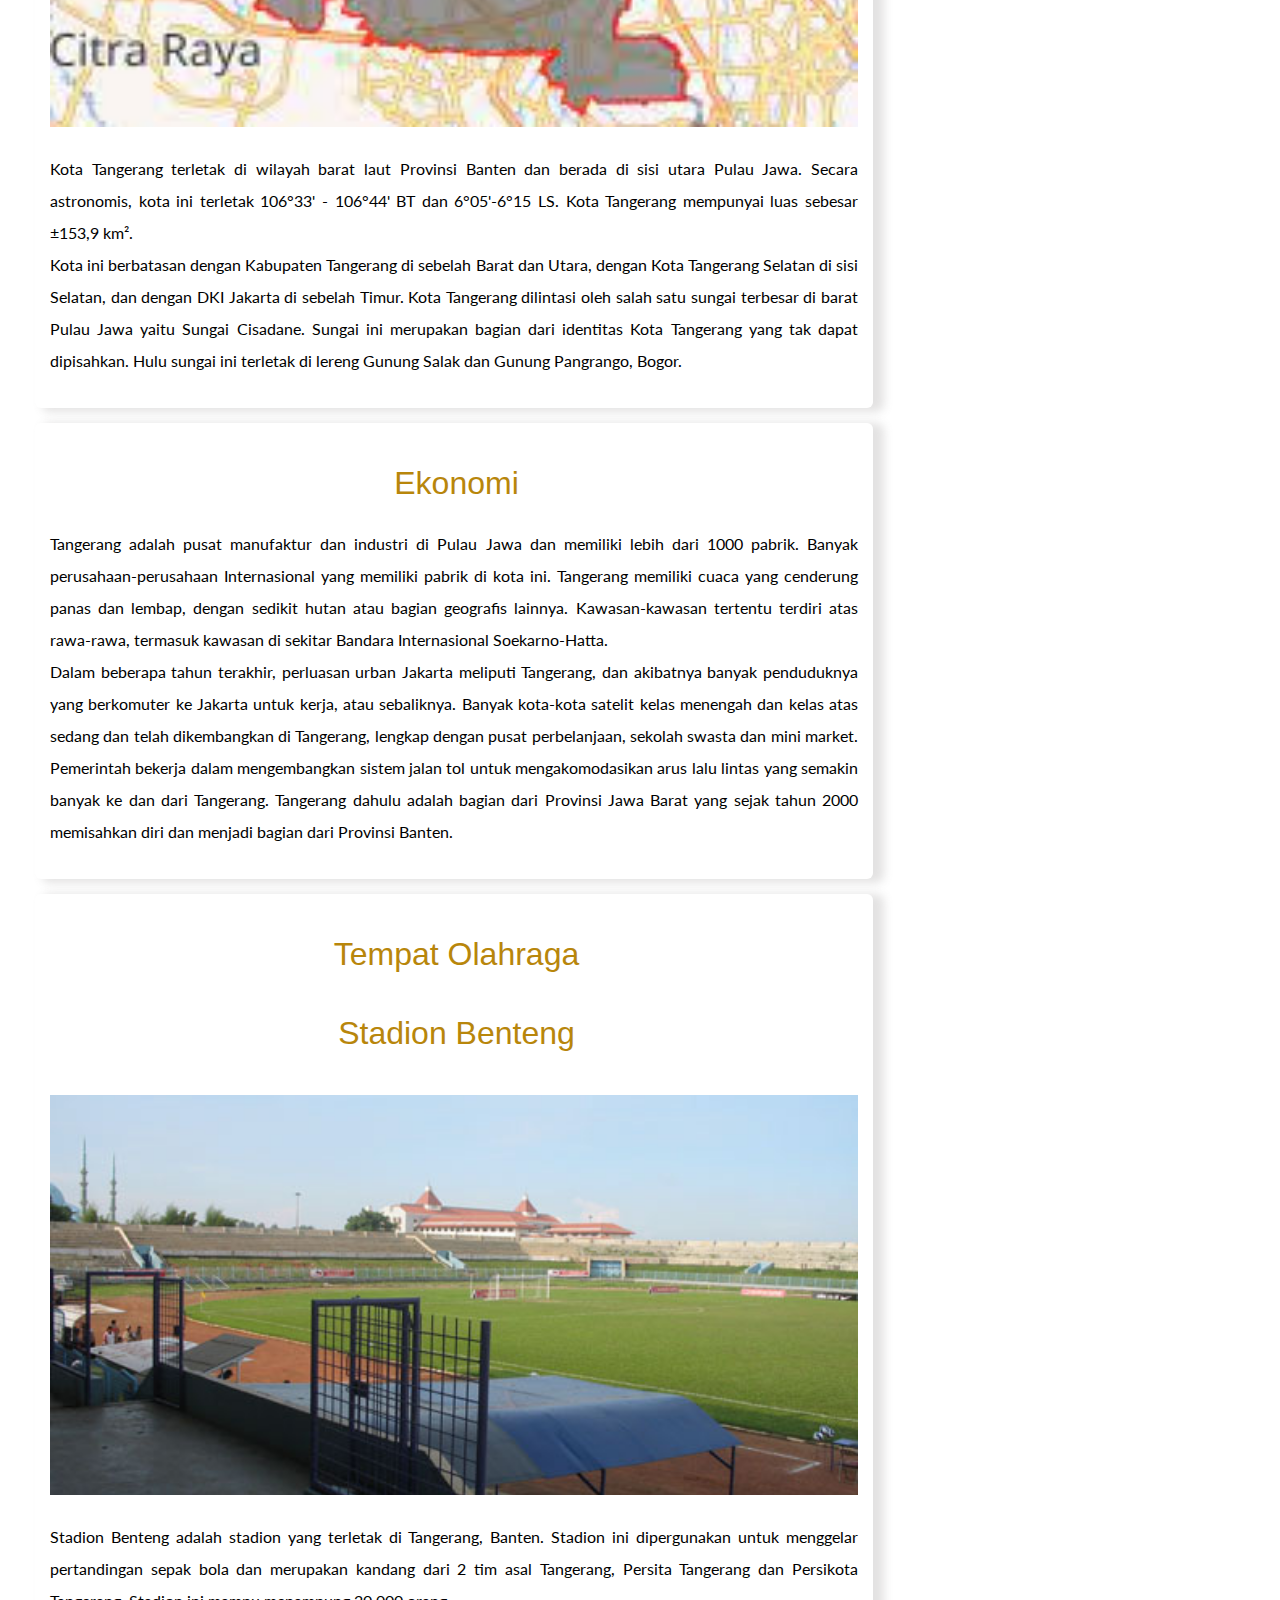
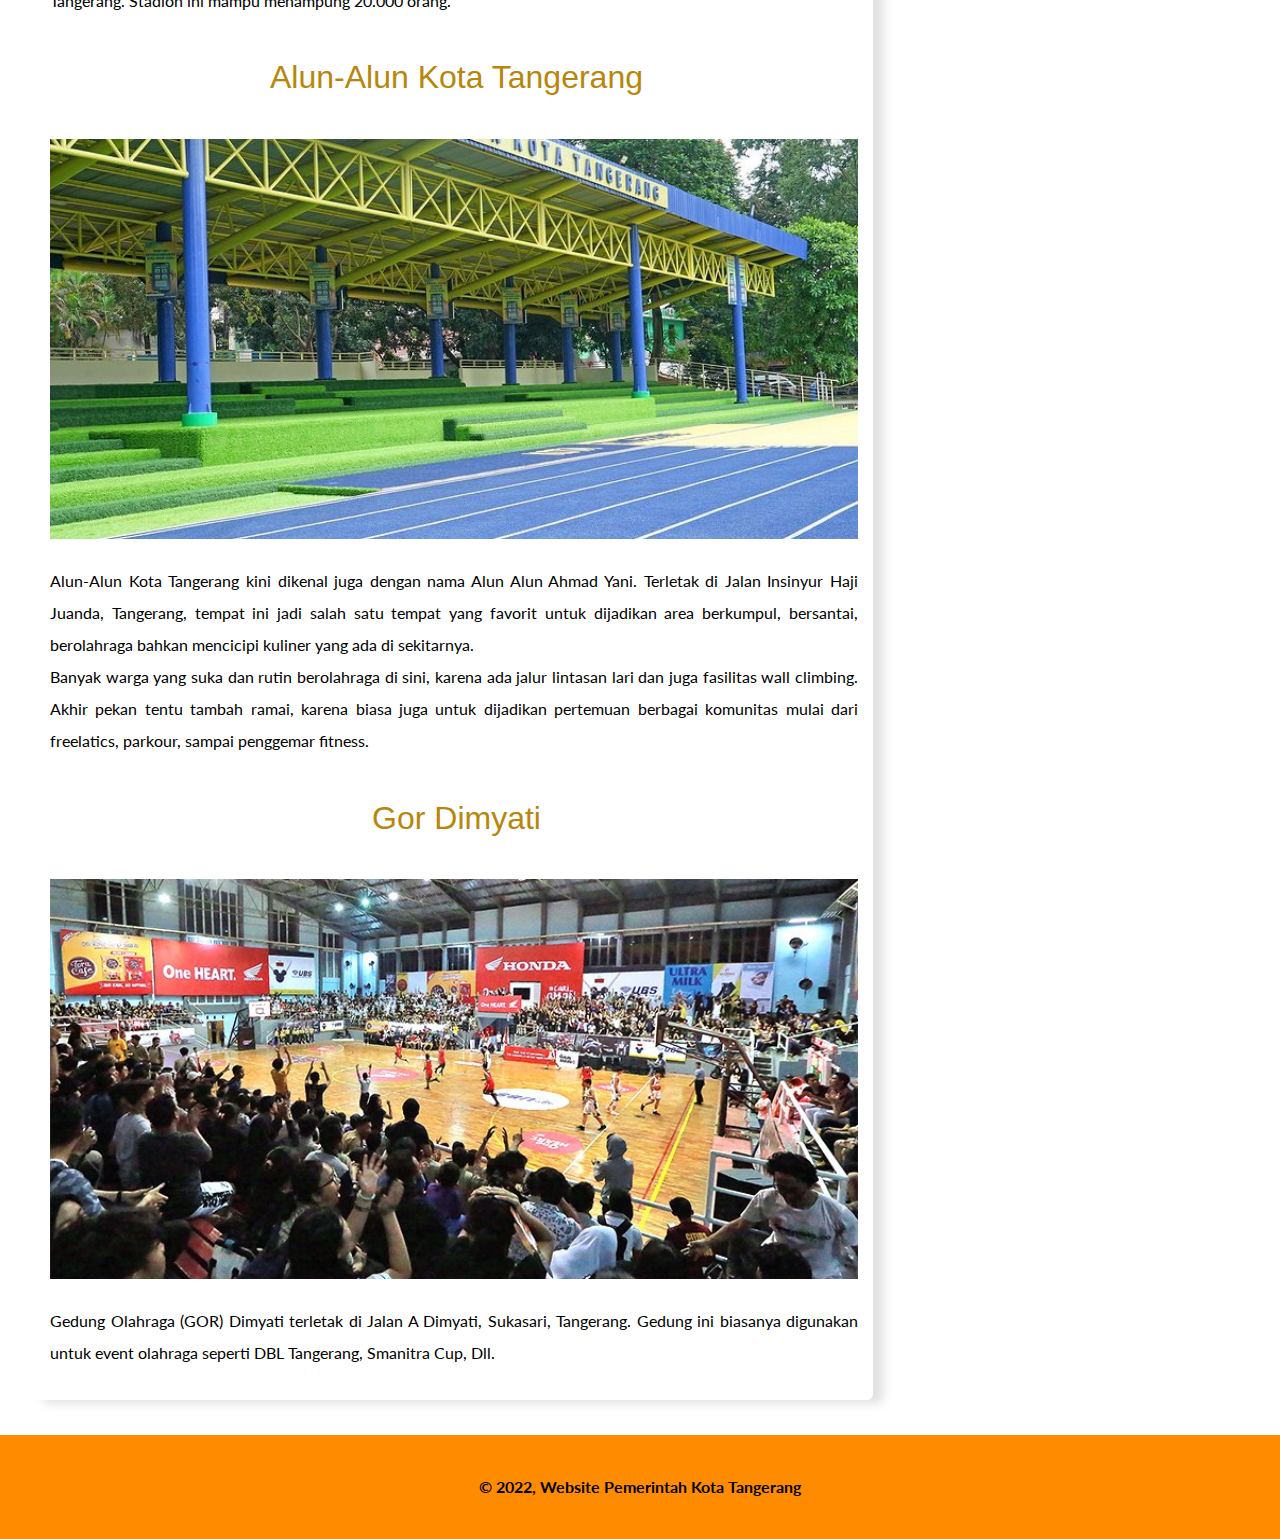
<file: Latihan/Tangerang/Latihan.html>
<!DOCTYPE html>
<html>
    <head>
        <meta charset="UTF-8">
        <title>
            Latihan Website Profil Kota Tangerang
        </title>
        <meta name="viewport" content="width=device-width, initial-scale=1, maximum-scale=1, user-scalable=no">
        <link rel="stylesheet" href="style.css">
    </head>
    <body>
        <!--Halaman Header Website-->
        <header>
            <div class="jumbotron">
                <img src="images/Kota Tangerang Logo.png" class="image-header" alt="KotaTangerang">
                <h1>
                    Kota Tangerang
                </h1>
                <p class="p-jumbotron">
                    Tangerang adalah kota yang terletak di Provinsi Banten, Indonesia.
                    Suku aslinya adalah Suku Sunda Banten. Tangerang merupakan kota terbesar di Provinsi Banten serta 
                    ketiga terbesar di kawasan Jabodetabek setelah Bekasi dan Depok. 
                </p>
            </div>
            <nav>
                <ul>
                    <li>
                        <a href="#sejarah">
                            Sejarah
                        </a>
                    </li>
                    <li>
                        <a href="#geografi">
                            Geografi
                        </a>
                    </li>
                    <li>
                        <a href="#ekonomi">
                            Ekonomi
                        </a>
                    </li>
                    <li>
                        <a href="#olahraga">
                            Tempat Olahraga
                        </a>
                    </li>
                </ul>
            </nav>
        </header>
        <!--Berakhir Halaman Header Website-->

        <!--Halaman Pembuka dari Konten Utama Website-->
        <main>
            <div id="content">
                <!--Sejarah Kota Tangerang-->
                <article id="sejarah" class="cards">
                    <h2>
                        Sejarah
                    </h2>
                    <img src="images/Sejarah Kota Tangerang.jpeg" class="featured-images" alt="Sejarah">
                    <p>
                        Berdirinya Kota Tangerang tidak lepas dari sejarah perjuangan Kesultanan Banten melawan Kolonialisme 
                        Belanda. Nama “Tangerang” yang menunjuk kepada suatu daerah yang berada di bantaran sungai Cisadane, 
                        yang dahulu dikenal dengan nama Untung Jawa, lahir dari beberapa kejadian pada masa lampau hingga akhirnya 
                        resmi disebut “TANGERANG”.
                            
                        <br>Sejarah mencatat lahirnya Tangerang bermula dari sebutan kepada sebuah bangunan tugu berbahan dasar
                        bambu yang didirikan oleh Pangerang Soegiri, putra Sultan Ageng Tirtayasa dari Kesultanan Banten. 
                        Tugu tersebut terletak di bagian Barat Sungai Cisadane yang diyakini saat ini berada di wilayah kampung 
                        Gerendeng. Oleh masyarakat sekitar, bangunan tugu tersebut disebut "tengger" atau "tetengger" yang dalam 
                        bahasa sunda berarti tanda atau penanda.
                    </p>
                </article>
                <!--Akhir Informasi Konten Sejarah Kota Tangerang-->
            
                <!--Informasi Geografi Kota Tangerang-->
                <article id="geografi" class="cards">
                    <h2>
                        Geografi
                    </h2>
                    <img src="images/Geografi Kota Tangerang.jpg" class="featured-images" alt="Geografi">
                    <p>
                        Kota Tangerang terletak di wilayah barat laut Provinsi Banten dan berada di sisi utara Pulau Jawa.
                        Secara astronomis, kota ini terletak 106°33' - 106°44' BT dan 6°05'-6°15 LS. 
                        Kota Tangerang mempunyai luas sebesar ±153,9 km².
                            
                        <br>Kota ini berbatasan dengan Kabupaten Tangerang di sebelah Barat dan Utara, dengan 
                        Kota Tangerang Selatan di sisi Selatan, dan dengan DKI Jakarta di sebelah Timur. 
                        Kota Tangerang dilintasi oleh salah satu sungai terbesar di barat Pulau Jawa yaitu Sungai Cisadane. 
                        Sungai ini merupakan bagian dari identitas Kota Tangerang yang tak dapat dipisahkan. 
                        Hulu sungai ini terletak di lereng Gunung Salak dan Gunung Pangrango, Bogor.
                    </p>
                </article>
                <!--Akhir Informasi Konten Geografi Kota Tangerang-->
            
                <!--Konten Ekonomi Kota Tangerang-->
                <article id="ekonomi" class="cards">
                    <h2>
                        Ekonomi
                    </h2>
                    <p>
                        Tangerang adalah pusat manufaktur dan industri di Pulau Jawa dan memiliki lebih dari 1000 pabrik. 
                        Banyak perusahaan-perusahaan Internasional yang memiliki pabrik di kota ini. 
                        Tangerang memiliki cuaca yang cenderung panas dan lembap, dengan sedikit hutan atau bagian 
                        geografis lainnya. Kawasan-kawasan tertentu terdiri atas rawa-rawa, termasuk kawasan di sekitar 
                        Bandara Internasional Soekarno-Hatta.
                            
                        <br>Dalam beberapa tahun terakhir, perluasan urban Jakarta meliputi Tangerang, 
                        dan akibatnya banyak penduduknya yang berkomuter ke Jakarta untuk kerja, atau sebaliknya. 
                        Banyak kota-kota satelit kelas menengah dan kelas atas sedang dan telah dikembangkan di Tangerang, 
                        lengkap dengan pusat perbelanjaan, sekolah swasta dan mini market. Pemerintah bekerja dalam 
                        mengembangkan sistem jalan tol untuk mengakomodasikan arus lalu lintas yang semakin banyak ke dan 
                        dari Tangerang. Tangerang dahulu adalah bagian dari Provinsi Jawa Barat yang sejak tahun 2000 
                        memisahkan diri dan menjadi bagian dari Provinsi Banten.
                    </p>
                </article>
                <!--Akhir Informasi Konten Ekonomi Kota Tangerang-->
            
                <!--Tempat Olahraga di Kota Tangerang-->
                <article id="olahraga" class="cards">
                    <h2>
                        Tempat Olahraga
                    </h2>
                    <section>
                        <h4>
                            Stadion Benteng
                        </h4>
                        <img src="images/Stadion Benteng.jpg" class="featured-images" alt="StadionBenteng">
                        <p>
                            Stadion Benteng adalah stadion yang terletak di Tangerang, Banten. Stadion ini 
                            dipergunakan untuk menggelar pertandingan sepak bola dan merupakan kandang dari 2 tim asal Tangerang, 
                            Persita Tangerang dan Persikota Tangerang. Stadion ini mampu menampung 20.000 orang.
                        </p>
                    </section>
        
                    <section>
                        <h4>
                            Alun-Alun Kota Tangerang
                        </h4>
                        <img src="images/Alun-alun Kota Tangerang.jpg" class="featured-images" alt="Alun-alun">
                        <p>
                           Alun-Alun Kota Tangerang kini dikenal juga dengan nama Alun Alun Ahmad Yani. 
                            Terletak di Jalan Insinyur Haji Juanda, Tangerang, tempat ini jadi salah satu tempat yang favorit 
                            untuk dijadikan area berkumpul, bersantai, berolahraga bahkan mencicipi kuliner yang ada 
                            di sekitarnya. 
                                
                            <br>Banyak warga yang suka dan rutin berolahraga di sini, karena ada jalur lintasan lari
                            dan juga fasilitas wall climbing. Akhir pekan tentu tambah ramai, karena biasa juga untuk
                            dijadikan pertemuan berbagai komunitas mulai dari freelatics, parkour, sampai penggemar fitness. 
                        </p>
                    </section>
        
                    <section>
                        <h4>
                            Gor Dimyati
                        </h4>
                        <img src="images/Gor Dimyati.jpg" class="featured-images" alt="GorDimyati">
                        <p>
                            Gedung Olahraga (GOR) Dimyati terletak di Jalan A Dimyati, Sukasari, Tangerang. 
                            Gedung ini biasanya digunakan untuk event olahraga seperti DBL Tangerang, Smanitra Cup, Dll.
                        </p>
                    </section>
                </article>
                <!--Akhir Informasi Tempat Olahraga Kota Tangerang-->
            </div>

            <aside>
                <article class="profile cards">
                    <header>
                        <h2>
                            Kota Tangerang
                        </h2>
                        <p>
                            Kota Laksa
                        </p>
                        <figure>
                            <img src="images/Jembatan Kota Tangerang.jpg" class="img" alt="Jembatan">
                            <figcaption>Jembatan Kota Tangerang</figcaption>
                        </figure>
                    </header>
                    <section>
                        <h3>
                            Informasi Lainnya
                        </h3>
                        <table>
                            <tr>
                                <th>Negara</th>
                                <td>Indonesia</td>
                            </tr>
                            <tr>
                                <th>Hari Jadi</th>
                                <td>18 Oktober 2001</td>
                            </tr>
                            <tr>
                                <th>Luas Total</th>
                                <td>±153,9 km²</td>
                            </tr>
                            <tr>
                                <th>Bahasa</th>
                                <td>Indonesia atau Sunda</td>
                            </tr>
                        </table>
                    </section>
                </article>
            </aside>
        </main>
        <!--Berakhir Halaman Konten Utama Website-->

        <!--Halaman Footer Website-->
        <footer>
            <p>&copy; 2022, Website Pemerintah Kota Tangerang</p>
        </footer>
        <!--Akhir Halaman Footer Website-->
    </body>
</html>
</file>
<file: Latihan/Latihan Kalkulator/stylekalkulator.css>
*{
    box-sizing: border-box;
}

body{
    font-family: 'Gill Sans', 'Gill Sans MT', Calibri, 'Trebuchet MS', sans-serif;
    font-size: x-large;
}

.flex-container-column{
    display: flex;
    flex-direction: column;

    max-width: 550px;
    margin: 0 auto;
    text-align: right;
}

.flex-container-row{
    display: flex;
}

.button{
    flex-basis: 25%;
    font-size: 20px;
    text-align: center;
    padding: 40px;
    border: 1px solid black;
    background: -webkit-linear-gradient(top, #d2d2d2, #ddd);
    cursor: pointer;
}

.double{
    flex-basis: 50%;
}

.display{
    color: white;
    width: 100%;
    padding: 20px 25px;
    background-color: darkslategrey;
    border: 3px solid black;
    font-size: 30px;
}

.negative, .operator, .equals{
    background: darkcyan;
}

.card{
    box-shadow: 5px 2px 5px 2px rgba(228, 202, 202, 0.2);
    border-radius: 5px;
    padding: 20px;
    margin-top: 15px;
}

.button:hover{
    font-weight: bold;
}

@media screen and (max-width: 513px) {
    .button{
        padding: 10px;
    }
}
</file>
<file: Submission/style.css>
@import url('https://fonts.googleapis.com/css2?family=Lato:wght@300&display=swap');

/* Fungsi dari *{} adalah untuk menetapkan fungsi box-sizing untuk seluruh elemen di HTML agar ukuran box yang
kita tentukan selalu tepat ukuran sehingga padding dan border yang lain tidak dapat dipengaruhi */
* {
    box-sizing: border-box;
}

/* Semua isi konten di dalam body akan memiliki nilai dari proporti ini jika di next class/elemen tidak
didefinisikan css*/
body{
    /* font-family: 'Gill Sans', 'Gill Sans MT', Calibri, 'Trebuchet MS', sans-serif; */
    font-family: Cambria, Cochin, Georgia, Times, 'Times New Roman', serif;
    font-size: 1rem;
    line-height: 2em;
    margin: 0;
    padding: 0;
    text-align: justify;
}

header{
    display: inline;
}

h1{
    font-size: 50px;
    padding: 7px;
    margin-bottom: 3%;
}

.jumbotron{
    padding: 35px;
    background-color: darkred;
    text-align: center;
    font-size: 25px;
    color: white;
    overflow: auto;
}

.p-jumbotron{
    font-family: 'Trebuchet MS', 'Lucida Sans Unicode', 'Lucida Grande', 'Lucida Sans', Arial, sans-serif;
    font-size: 15px;
    text-align: center;
    display: flex;
}

nav{
    background-color: rgba(2, 138, 43, 0.973);
    padding: 5px;
    position: sticky;
    overflow: visible;
    height: auto;
    top: 0;
}

nav a {
    font-size: 17px;
    font-weight: 400;
    text-decoration: none;
    color: white;
}

nav a:hover{
    font-weight: bold;
}

nav li{
    display: inline;
    margin-right: 15px;
}

.dropbtnpariwisata{
    background-color: transparent;
    font-family: Cambria, Cochin, Georgia, Times, 'Times New Roman', serif;
    color: white;
    padding: 5px;
    font-size: 17px;
    font-weight: 400;
    border: none;
    cursor: pointer;
}

.dropbtnpariwisata:hover, .dropbtnpariwisata:focus {
    font-weight: bold;
}

.dropdownPariwisata {
    position: relative;
    display: inline-block;
}

.dropbtnpariwisata{
    position: relative;
    display: inline-block;
}
  
.dropdown-pariwisata{
    display: none;
    position: absolute;
    background-color: white;
    min-width: 160px;
    overflow: hidden;
    z-index: 1;
}
  
.dropdown-pariwisata a{
    color: black;
    padding: 5px;
    text-decoration: none;
    display: block;
    font-size: 15px;
}

.show-pariwisata{
    display: block;
}

.dropbtnbudaya{
    background-color: transparent;
    font-family: Cambria, Cochin, Georgia, Times, 'Times New Roman', serif;
    color: white;
    padding: 5px;
    font-size: 17px;
    font-weight: 400;
    border: none;
    cursor: pointer;
}

.dropbtnbudaya:hover, .dropbtnbudaya:focus {
    font-weight: bold;
}

.dropdownBudaya {
    position: relative;
    display: inline-block;
}

.dropbtnbudaya{
    position: relative;
    display: inline-block;
}
  
.dropdown-budaya{
    display: none;
    position: absolute;
    background-color: white;
    min-width: 160px;
    overflow: hidden;
    z-index: 1;
}
  
.dropdown-budaya a{
    color: black;
    padding: 5px;
    text-decoration: none;
    display: block;
    font-size: 15px;
}

.show-budaya{
    display: block;
}

.lampung-image{
    position: relative;
    float: left;
    width: 155px;
    padding-right: 15px;
}

main{
    padding: 20px;
    overflow: auto;
}

#content{
    float: left;
    width: 70%;
}

.cards{
    box-shadow: 9px 2px 10px 2px rgba(114, 110, 110, 0.2);
    border-radius: 6px;
    margin: 15px;
    padding: 15px;
}

h2, h4{
    /*font-size: 2em; */
    font: 2em sans-serif;
    text-indent: 5px;
    text-transform: capitalize;
    text-align: center;
    color: darkblue;
}

.featured-images {
    width: 100%;
    object-fit: cover;
    object-position: center;
}

aside{
    float: right;
    width: 30%;
    padding-left: 15px;
}

.profile header{
    text-align: center;
}

.profile img{
    width: 85%;
    object-fit: contain;
    object-position: center;
}

footer{
    padding: 20px;
    color: white;
    background-color: darkred;
    text-align: center;
    font-weight: bold;
}

@media screen and (max-width: 1000px) {
    #content,
    aside {
        width: 100%;
        padding: 0;
    }
}
</file>
<file: Latihan/Tangerang/style.css>
@import url('https://fonts.googleapis.com/css2?family=Lato:wght@300&family=Noto+Sans+JP:wght@300&family=Open+Sans:ital,wght@1,300&display=swap');

/* Fungsi dari *{} adalah untuk menetapkan fungsi box-sizing untuk seluruh elemen di HTML agar ukuran box yang
kita tentukan selalu tepat ukuran sehingga padding dan border yang lain tidak dapat dipengaruhi */
* {
    box-sizing: border-box;
}

/* Semua isi konten di dalam body akan memiliki nilai dari proporti ini jika di next class/elemen tidak
didefinisikan css*/
body{
    /* font-family: 'Gill Sans', 'Gill Sans MT', Calibri, 'Trebuchet MS', sans-serif; */
    font-family: "Lato", sans-serif;
    font-size: 1em;
    line-height: 2em;
    margin: 0;
    padding: 0;
    text-align: justify;
}

header{
    display: inline;
}

.jumbotron{
    padding: 35px;
    background-color: goldenrod;
    text-align: center;
    font-size: 25px;
    color: black;
    overflow: auto;
}

.p-jumbotron{
    font-family: 'Trebuchet MS', 'Lucida Sans Unicode', 'Lucida Grande', 'Lucida Sans', Arial, sans-serif;
    font-size: small;
    text-align: center;
    display: flex;
}

nav{
    background-color: rgb(47, 155, 15);
    padding: 5px;
    position: sticky;
    top: 0;
}

nav a {
    font-size: 20px;
    font-weight: 400;
    text-decoration: none;
    color: black;
}

nav a:hover{
    font-weight: bold;
}

nav li {
    display: inline;
    /* Properti list-style-type berfungsi untuk menghapus bullet/number pada navigasi menu: none; */
    margin-right: 15px;
}

.image-header{
    position: relative;
    float: left;
    width: 150px;
    padding-right: 15px;
}

main{
    padding: 20px;
    overflow: auto;
}

#content{
    float: left;
    width: 70%;
}

/*.clear-image-header{
    clear: left;
    Untuk menghilangkan fungsi float dari yang dianggap "tidak ada" oleh elemen menjadi "ada".
    Tetapi jika ingin mendefinisikan properti clear kita harus membuat sebuah elemen kosong terlebih dahulu
}*/

.cards{
    box-shadow: 9px 2px 10px 2px rgba(114, 110, 110, 0.2);
    border-radius: 6px;
    margin: 15px;
    padding: 15px;
}

h2, h4{
    /*font-size: 2em; */
    font: 2em sans-serif;
    text-indent: 5px;
    text-transform: capitalize;
    text-align: center;
    color: darkgoldenrod;
}

.featured-images {
    width: 100%;
    max-height: 400px;
    object-fit: cover;
    object-position: center;
}

aside{
    float: right;
    width: 30%;
    padding-left: 15px;
}

.profile header{
    text-align: center;
}

.profile img{
    width: 100%;
    object-fit: contain;
    object-position: center;
}

footer{
    padding: 20px;
    color: black;
    background-color: darkorange;
    text-align: center;
    font-weight: bold;
}

@media screen and (max-width: 1000px) {
    #content,
    aside {
        width: 100%;
        padding: 0;
    }
}
</file>
